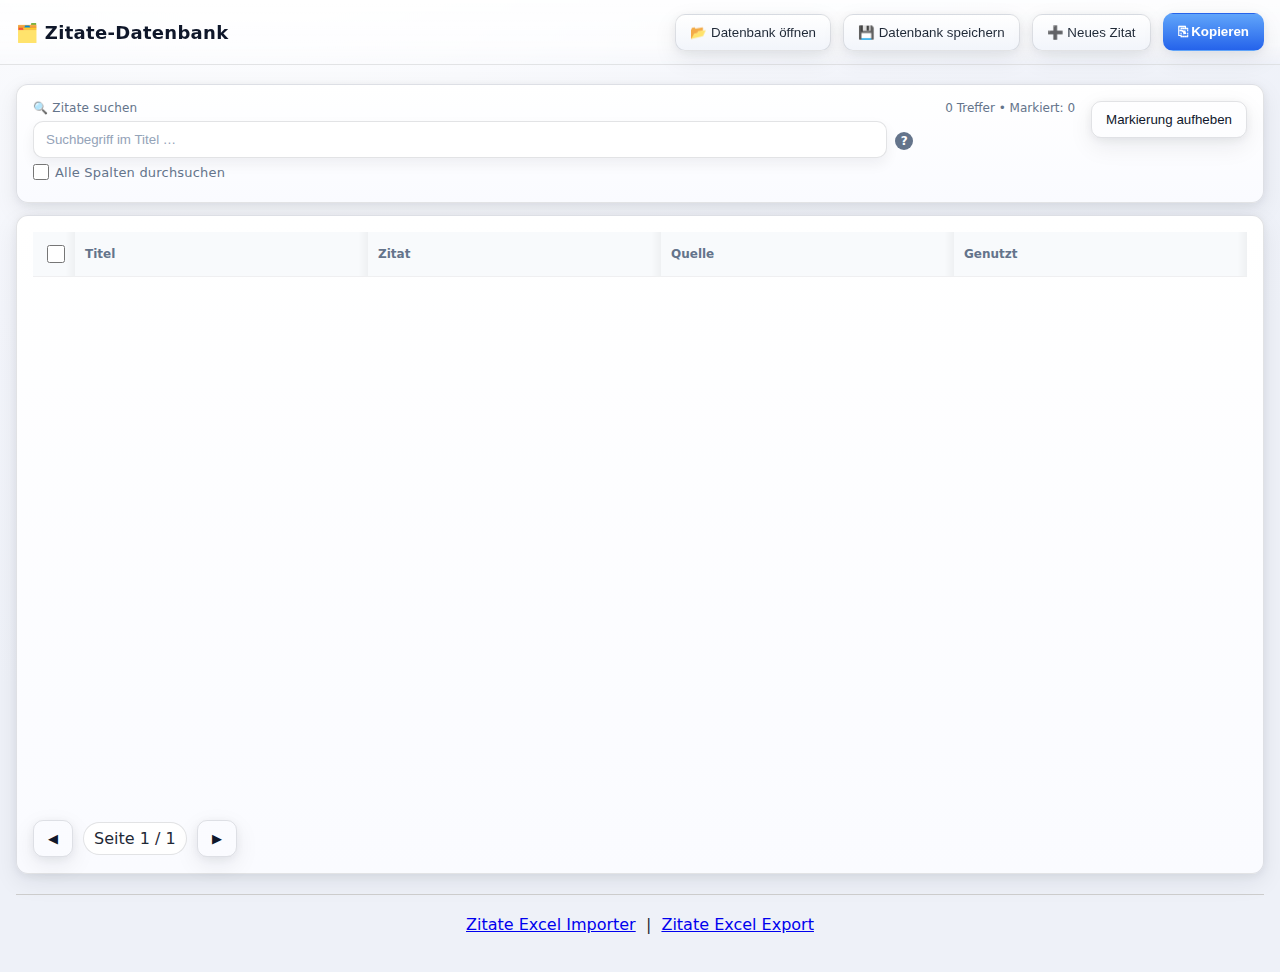
<file: index.html>
<!DOCTYPE html>
<html lang="de">
<head>
  <meta charset="UTF-8" />
  <title>Zitate-Datenbank</title>
  <meta name="viewport" content="width=device-width, initial-scale=1" />
  <!--<script src="https://cdnjs.cloudflare.com/ajax/libs/sql.js/1.13.0/sql-wasm.js"></script>-->
  <link rel="stylesheet" href="technical/styles.css">
  <link rel="icon" href="technical/favicon.ico" type="image/x-icon">
  <link rel="manifest" href="manifest.json">
  <!-- PWA Icons -->
  <link rel="apple-touch-icon" sizes="72x72" href="technical/icons/icon-72.png">
  <link rel="apple-touch-icon" sizes="144x144" href="technical/icons/icon-144.png">
  <link rel="apple-touch-icon" sizes="192x192" href="technical/icons/icon-192.png">
  <link rel="apple-touch-icon" sizes="256x256" href="technical/icons/icon-256.png">
  <link rel="apple-touch-icon" sizes="384x384" href="technical/icons/icon-384.png">
  <link rel="apple-touch-icon" sizes="512x512" href="technical/icons/icon-512.png">
</head>
<body>
  <script>
    if ('serviceWorker' in navigator) {
      window.addEventListener('load', function() {
        navigator.serviceWorker.register('service-worker.js', { updateViaCache: 'none' }).then(function(registration) {
          registration.update();
          // Registrierung erfolgreich
        }, function(err) {
          console.warn('ServiceWorker registration failed:', err);
        });
      });
    }
  </script>
  <div class="topbar">
    <div class="topbar-inner">
      <div class="brand">🗂️ Zitate‑Datenbank</div>
      <button class="btn" id="openBtn">📂&nbsp;Datenbank öffnen</button>
      <button class="btn" id="saveBtn">💾&nbsp;Datenbank speichern</button>
      <button class="btn" id="newQuoteBtn">➕&nbsp;Neues Zitat</button>
      <button class="btn primary" id="exportRtfBtn">⎘&nbsp;Kopieren</button>

    </div>
  </div>
  <input type="file" id="dbFileInput" accept=".sqlite,application/octet-stream" style="display:none;" />

  <div class="app">
    <!-- Suche -->
    <div class="card" style="margin-top:12px;">
      <div class="search-bar">
        <div class="search-input-group">
          <label for="searchInput">🔍 Zitate suchen</label>
          <div class="search-with-help">
            <input type="text" id="searchInput" placeholder="Suchbegriff im Titel …" />
            <div class="tooltip-container">
              <span class="help-icon" id="helpIcon">?</span>
              <div class="tooltip" id="helpTooltip">
    Kombiniere Begriffe für präzisere Ergebnisse:
    <ul>
      <li> AND: Beide Begriffe müssen vorkommen → Apfel AND Banane</li>
      <li>OR: Einer der Begriffe reicht → Apfel OR Banane</li>
      <li>NOT: Begriffe ausschließen → Apfel NOT Banane</li>
      <li>Klammern: Gruppiere Bedingungen → (Apfel OR Banane) AND Obst</li>
      <li>Phrasen: Suche nach exakten Wortgruppen → "bester Apfel"</li>
      <li>Suche nach Wortanfängen → Auto* (sucht nach Automobil, Automat, Automotive, etc.)</li>
      <li>Suche nach speziellen Feldern (nur bei "Alle Spalten"): titel:"Meine Suche" (andere Feldnamen: quelle, zitat, genutzt)</li>
    </ul>
    💡 Groß-/Kleinschreibung ist egal. Mehrere Wörter ohne Operator werden automatisch mit AND verknüpft.
                </div>
              </div>              
        
          </div>
          <div class="search-options">
            <label class="checkbox-label" for="searchAllColumns">
              <input type="checkbox" id="searchAllColumns" />
              Alle Spalten durchsuchen
            </label>
          </div>
        </div>
        <div class="spacer"></div>
        <div class="counter"><span id="totalCount">0</span> Treffer • Markiert: <span id="selectedCount">0</span></div>
        <button class="btn ghost" id="clearPageBtn">Markierung aufheben</button>
      </div>
    </div>

    <!-- Ergebnisse -->
    <div class="card" id="resultsCard" style="margin-top:12px;">
      <div>
        <table id="resultsTable">
          <thead>
              <tr>
              <th style="width:42px;"><input type="checkbox" id="selectAllCheckbox" /></th>
              <th>Titel</th>
              <th>Zitat</th>
              <th>Quelle</th>
              <th>Genutzt</th>
            </tr>
          </thead>
          <tbody></tbody>
        </table>
      </div>
      <div style="display:flex; align-items:center; justify-content:space-between; margin-top:10px;">
        <div class="pagination">
          <button class="btn ghost" id="prevPageBtn">◀</button>
          <span class="pill">Seite <span id="currentPage">1</span> / <span id="totalPages">1</span></span>
          <button class="btn ghost" id="nextPageBtn">▶</button>
        </div>
        <div class="muted" id="pageInfo"></div>
      </div>
    </div>
  <!-- Detail View Modal -->
  <div id="detailModal" class="modal">
    <div class="modal-content">
      <div class="modal-header">
        <h2>Zitat Details</h2>
        <div class="modal-nav">
          <div class="export-check">
            <input type="checkbox" id="detailExportCb">
            <label for="detailExportCb">Für Export markieren</label>
          </div>
          <button id="prevQuoteBtn" class="btn ghost">◀</button>
          <button id="nextQuoteBtn" class="btn ghost">▶</button>
          <span class="close-button">&times;</span>
        </div>
      </div>
      <input type="hidden" id="detailId">
      <div class="grid cols-2">
        <div>
          <label for="detailTitle">Titel</label>
          <div id="detailTitleDisplay" class="detail-display" style="font-weight:700"></div>
          <input type="text" id="detailTitle" class="edit-mode" style="display:none;">
        </div>
        <div>
          <label for="detailSource">Quelle</label>
          <div id="detailSourceDisplay" class="detail-display"></div>
          <input type="text" id="detailSource" class="edit-mode" style="display:none;">
        </div>
      </div>
      <div class="grid cols-1" style="margin-top:8px;">
        <div>
          <label for="detailText">Zitat</label>
          <div id="detailTextDisplay" class="detail-display truncate" style="min-height:80px;"></div>
          <textarea id="detailText" rows="10" class="edit-mode" style="display:none;"></textarea>
        </div>
        <div>
          <label for="detailUsed">Genutzt</label>
          <div id="detailUsedDisplay" class="detail-display truncate muted" style="min-height:80px;"></div>
          <textarea id="detailUsed" rows="10" class="edit-mode" style="display:none;"></textarea>
        </div>
      </div>
      <!-- Attachments Section -->
      <div class="attachments-section" style="margin-top:12px;">
        <label>Anhänge</label>
        <div id="attachmentsList" class="attachments-list"></div>
        <div class="edit-mode" style="display:none; margin-top:8px;">
          <input type="file" id="attachmentFileInput" multiple style="display:none;">
          <button class="btn ghost" id="addAttachmentBtn" type="button">📎&nbsp;Datei anhängen</button>
        </div>
      </div>

      <div style="margin-top:12px; display: flex; justify-content: space-between; align-items: center;">
        <div>
          <button class="btn" id="editDetailBtn">Bearbeiten</button>
          <button class="btn primary edit-mode" id="saveDetailBtn" style="display:none;">Änderungen speichern</button>
          <button class="btn danger" id="deleteDetailBtn">Zitat löschen</button>
        </div>     
      </div>
    </div>
  </div>
  <footer class="app-footer">
    <a href="import.html">Zitate Excel Importer</a>
    &nbsp;|&nbsp;
    <a href="export.html">Zitate Excel Export</a>
  </footer>
  <script src="technical/sql-wasm.js"></script>
  <script src="technical/app.js"></script>
  <script src="technical/db_schema.js"></script>
  <script src="technical/database.js"></script>
  <script src="technical/search_logic.js"></script>
  <script src="technical/clipboard.js"></script>
  <script src="technical/ui.js"></script>
</body>
</html>
</file>
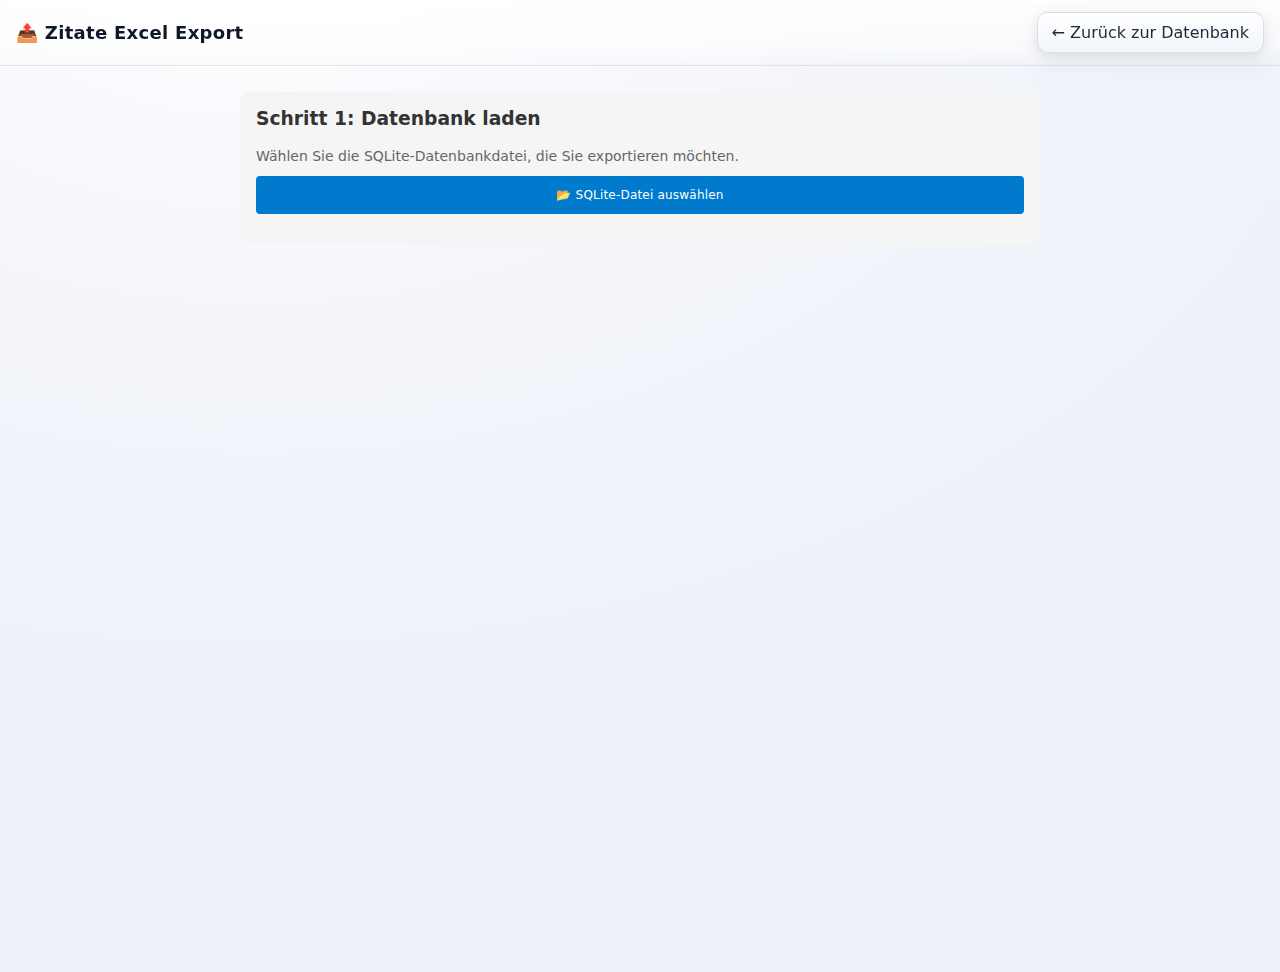
<file: export.html>
<!DOCTYPE html>
<html lang="de">
<head>
  <meta charset="UTF-8" />
  <title>Zitate Excel Export</title>
  <meta name="viewport" content="width=device-width, initial-scale=1" />
  <link rel="stylesheet" href="technical/styles.css">
  <link rel="icon" href="technical/favicon.ico" type="image/x-icon">
  <style>
    .export-container {
      max-width: 800px;
      margin: 0 auto;
      padding: 20px;
    }
    .export-section {
      background: #f5f5f5;
      border-radius: 8px;
      padding: 16px;
      margin-bottom: 16px;
    }
    .export-section h3 {
      margin-top: 0;
      color: #333;
    }
    .file-input-wrapper {
      position: relative;
      display: inline-block;
      cursor: pointer;
      width: 100%;
    }
    .file-input-wrapper input[type="file"] {
      display: none;
    }
    .file-input-label {
      display: block;
      padding: 12px 16px;
      background: #007acc;
      color: white;
      border-radius: 4px;
      text-align: center;
      cursor: pointer;
      font-weight: 500;
    }
    .file-input-label:hover {
      background: #005a9e;
    }
    .file-name {
      margin-top: 8px;
      color: #666;
      font-size: 14px;
    }
    .preview-table {
      width: 100%;
      border-collapse: collapse;
      margin-top: 12px;
      font-size: 14px;
    }
    .preview-table th,
    .preview-table td {
      border: 1px solid #ddd;
      padding: 8px;
      text-align: left;
    }
    .preview-table th {
      background: #f0f0f0;
      font-weight: 600;
    }
    .preview-table tbody tr:nth-child(even) {
      background: #f9f9f9;
    }
    .status-message {
      padding: 12px;
      border-radius: 4px;
      margin-top: 12px;
      font-size: 14px;
    }
    .status-message.success {
      background: #d4edda;
      color: #155724;
      border: 1px solid #c3e6cb;
    }
    .status-message.error {
      background: #f8d7da;
      color: #721c24;
      border: 1px solid #f5c6cb;
    }
    .status-message.info {
      background: #d1ecf1;
      color: #0c5460;
      border: 1px solid #bee5eb;
    }
    .export-options {
      display: flex;
      flex-wrap: wrap;
      gap: 12px;
      margin-top: 12px;
    }
    .export-options label {
      display: flex;
      align-items: center;
      gap: 6px;
      font-size: 14px;
      cursor: pointer;
    }
    .stats-grid {
      display: grid;
      grid-template-columns: repeat(auto-fit, minmax(140px, 1fr));
      gap: 12px;
      margin-top: 12px;
    }
    .stat-card {
      background: #fff;
      border: 1px solid #e0e0e0;
      border-radius: 8px;
      padding: 12px;
      text-align: center;
    }
    .stat-card .stat-value {
      font-size: 24px;
      font-weight: 700;
      color: var(--accent, #2563eb);
    }
    .stat-card .stat-label {
      font-size: 12px;
      color: #666;
      margin-top: 4px;
    }

    /* Responsive adjustments for export page */
    @media (max-width: 768px) {
      .export-container {
        padding: 12px;
      }
      .export-section {
        padding: 12px;
      }
      .preview-table {
        font-size: 12px;
      }
      .preview-table th,
      .preview-table td {
        padding: 6px;
      }
    }
    @media (max-width: 480px) {
      .export-container {
        padding: 8px;
      }
      .export-section {
        padding: 10px;
      }
      .stat-card .stat-value {
        font-size: 18px;
      }
      .stat-card .stat-label {
        font-size: 11px;
      }
      .preview-table {
        font-size: 11px;
      }
      .preview-table th,
      .preview-table td {
        padding: 4px;
      }
    }
  </style>
</head>
<body>
  <div class="topbar">
    <div class="topbar-inner">
      <div class="brand">📤 Zitate Excel Export</div>
      <a href="index.html" class="btn" style="text-decoration: none;">← Zurück zur Datenbank</a>
    </div>
  </div>

  <div class="export-container">
    <!-- Step 1: Load Database -->
    <div class="export-section">
      <h3>Schritt 1: Datenbank laden</h3>
      <p style="color: #666; font-size: 14px; margin: 0 0 12px 0;">
        Wählen Sie die SQLite-Datenbankdatei, die Sie exportieren möchten.
      </p>
      <div class="file-input-wrapper">
        <label class="file-input-label" for="dbFileInput">
          📂 SQLite-Datei auswählen
        </label>
        <input type="file" id="dbFileInput" accept=".sqlite,application/octet-stream" />
      </div>
      <div class="file-name" id="fileNameDisplay"></div>
    </div>

    <!-- Step 2: Database Stats & Preview -->
    <div class="export-section" id="previewSection" style="display: none;">
      <h3>Schritt 2: Datenübersicht</h3>
      <div class="stats-grid" id="statsGrid"></div>
      <div style="overflow-x: auto; margin-top: 16px;">
        <p style="color: #666; font-size: 14px; margin: 0 0 8px 0;">Vorschau (erste 10 Einträge):</p>
        <table class="preview-table" id="previewTable">
          <thead></thead>
          <tbody></tbody>
        </table>
      </div>
      <div id="previewMessage" style="color: #666; font-size: 14px; margin-top: 8px;"></div>
    </div>

    <!-- Step 3: Export Options -->
    <div class="export-section" id="exportSection" style="display: none;">
      <h3>Schritt 3: Export-Optionen</h3>
      <div class="export-options">
        <label>
          <input type="checkbox" id="includeDeleted" />
          Gelöschte Einträge einschließen
        </label>
      </div>
      <div style="margin-top: 16px;">
        <button class="btn primary" id="exportBtn" style="font-size: 16px; padding: 12px 24px;">
          📥 Als Excel exportieren
        </button>
      </div>
    </div>

    <!-- Status Messages -->
    <div id="statusContainer"></div>
  </div>

  <!-- SheetJS Library -->
  <script src="https://cdn.sheetjs.com/xlsx-latest/package/dist/xlsx.full.min.js"></script>
  <!-- SQL.js -->
  <script src="technical/sql-wasm.js"></script>
  <script>
    let db = null;
    let SQL = null;

    const elements = {
      dbFileInput: document.getElementById('dbFileInput'),
      fileNameDisplay: document.getElementById('fileNameDisplay'),
      previewSection: document.getElementById('previewSection'),
      statsGrid: document.getElementById('statsGrid'),
      previewTable: document.getElementById('previewTable'),
      previewMessage: document.getElementById('previewMessage'),
      exportSection: document.getElementById('exportSection'),
      includeDeleted: document.getElementById('includeDeleted'),
      exportBtn: document.getElementById('exportBtn'),
      statusContainer: document.getElementById('statusContainer')
    };

    // Initialize SQL.js
    async function initSQL() {
      if (!SQL) {
        SQL = await initSqlJs({ locateFile: file => `technical/${file}` });
      }
    }

    // Show status message
    function showStatus(message, type = 'info') {
      const div = document.createElement('div');
      div.className = `status-message ${type}`;
      div.textContent = message;
      elements.statusContainer.innerHTML = '';
      elements.statusContainer.appendChild(div);
    }

    // Load database file
    elements.dbFileInput.addEventListener('change', async (e) => {
      const file = e.target.files[0];
      if (!file) return;

      try {
        elements.fileNameDisplay.textContent = `Datei: ${file.name}`;
        showStatus(`Lade Datenbank: ${file.name}...`, 'info');

        await initSQL();
        const buffer = await file.arrayBuffer();
        db = new SQL.Database(new Uint8Array(buffer));

        showDatabaseStats();
        showPreview();
        elements.previewSection.style.display = 'block';
        elements.exportSection.style.display = 'block';
        showStatus('Datenbank geladen. Bereit zum Export.', 'success');
      } catch (error) {
        showStatus(`Fehler beim Laden der Datenbank: ${error.message}`, 'error');
        console.error(error);
      }
    });

    // Show database statistics
    function showDatabaseStats() {
      if (!db) return;

      const totalResult = db.exec("SELECT COUNT(*) FROM quotes");
      const total = totalResult[0]?.values[0][0] || 0;

      const activeResult = db.exec("SELECT COUNT(*) FROM quotes WHERE DeletedDateTime IS NULL");
      const active = activeResult[0]?.values[0][0] || 0;

      const deleted = total - active;

      elements.statsGrid.innerHTML = `
        <div class="stat-card">
          <div class="stat-value">${active}</div>
          <div class="stat-label">Aktive Zitate</div>
        </div>
        <div class="stat-card">
          <div class="stat-value">${deleted}</div>
          <div class="stat-label">Gelöschte Zitate</div>
        </div>
        <div class="stat-card">
          <div class="stat-value">${total}</div>
          <div class="stat-label">Gesamt</div>
        </div>
      `;
    }

    // Show data preview
    function showPreview() {
      if (!db) return;

      const table = elements.previewTable;
      const thead = table.querySelector('thead');
      const tbody = table.querySelector('tbody');
      thead.innerHTML = '';
      tbody.innerHTML = '';

      const columns = ['titel', 'quelle', 'zitat', 'genutzt'];

      // Header
      const headerRow = document.createElement('tr');
      columns.forEach(col => {
        const th = document.createElement('th');
        th.textContent = col.charAt(0).toUpperCase() + col.slice(1);
        headerRow.appendChild(th);
      });
      thead.appendChild(headerRow);

      // Preview rows (max 10)
      const result = db.exec(`SELECT titel, quelle, zitat, genutzt FROM quotes WHERE DeletedDateTime IS NULL LIMIT 10`);
      if (result.length > 0) {
        result[0].values.forEach(row => {
          const tr = document.createElement('tr');
          row.forEach(val => {
            const td = document.createElement('td');
            const text = val || '';
            td.textContent = text.length > 100 ? text.substring(0, 100) + '…' : text;
            td.title = text;
            tr.appendChild(td);
          });
          tbody.appendChild(tr);
        });
      }

      const activeResult = db.exec("SELECT COUNT(*) FROM quotes WHERE DeletedDateTime IS NULL");
      const active = activeResult[0]?.values[0][0] || 0;
      if (active > 10) {
        elements.previewMessage.textContent = `… und ${active - 10} weitere Einträge`;
      } else {
        elements.previewMessage.textContent = `Insgesamt ${active} Einträge`;
      }
    }

    // Export to Excel
    elements.exportBtn.addEventListener('click', () => {
      if (!db) {
        showStatus('Keine Datenbank geladen.', 'error');
        return;
      }

      try {
        const includeDeleted = elements.includeDeleted.checked;
        const whereClause = includeDeleted ? '' : 'WHERE DeletedDateTime IS NULL';

        const result = db.exec(`SELECT titel, quelle, zitat, genutzt FROM quotes ${whereClause}`);
        if (!result.length || result[0].values.length === 0) {
          showStatus('Keine Daten zum Exportieren gefunden.', 'error');
          return;
        }

        const headers = ['Titel', 'Quelle', 'Zitat', 'Genutzt'];
        // Excel has a 32767 character limit per cell - truncate if needed
        const MAX_CELL_LENGTH = 32000;
        const truncatedValues = result[0].values.map(row =>
          row.map(val => {
            const s = val || '';
            return s.length > MAX_CELL_LENGTH ? s.substring(0, MAX_CELL_LENGTH) + '…[gekürzt]' : s;
          })
        );
        const data = [headers, ...truncatedValues];

        const workbook = XLSX.utils.book_new();
        const worksheet = XLSX.utils.aoa_to_sheet(data);

        // Auto-size columns based on content
        const colWidths = headers.map((h, i) => {
          let maxLen = h.length;
          truncatedValues.forEach(row => {
            const cellLen = (row[i] || '').toString().length;
            maxLen = Math.max(maxLen, Math.min(cellLen, 60));
          });
          return { wch: maxLen + 2 };
        });
        worksheet['!cols'] = colWidths;

        XLSX.utils.book_append_sheet(workbook, worksheet, 'Zitate');

        // Generate filename with date
        const dateStr = new Date().toISOString().split('T')[0];
        const filename = `zitate_export_${dateStr}.xlsx`;

        XLSX.writeFile(workbook, filename);

        const rowCount = result[0].values.length;
        showStatus(`${rowCount} Zitate erfolgreich als "${filename}" exportiert.`, 'success');
      } catch (error) {
        showStatus(`Fehler beim Export: ${error.message}`, 'error');
        console.error(error);
      }
    });

    // Initialize
    initSQL().catch(error => {
      showStatus(`Fehler beim Initialisieren: ${error.message}`, 'error');
      console.error(error);
    });
  </script>
</body>
</html>
</file>
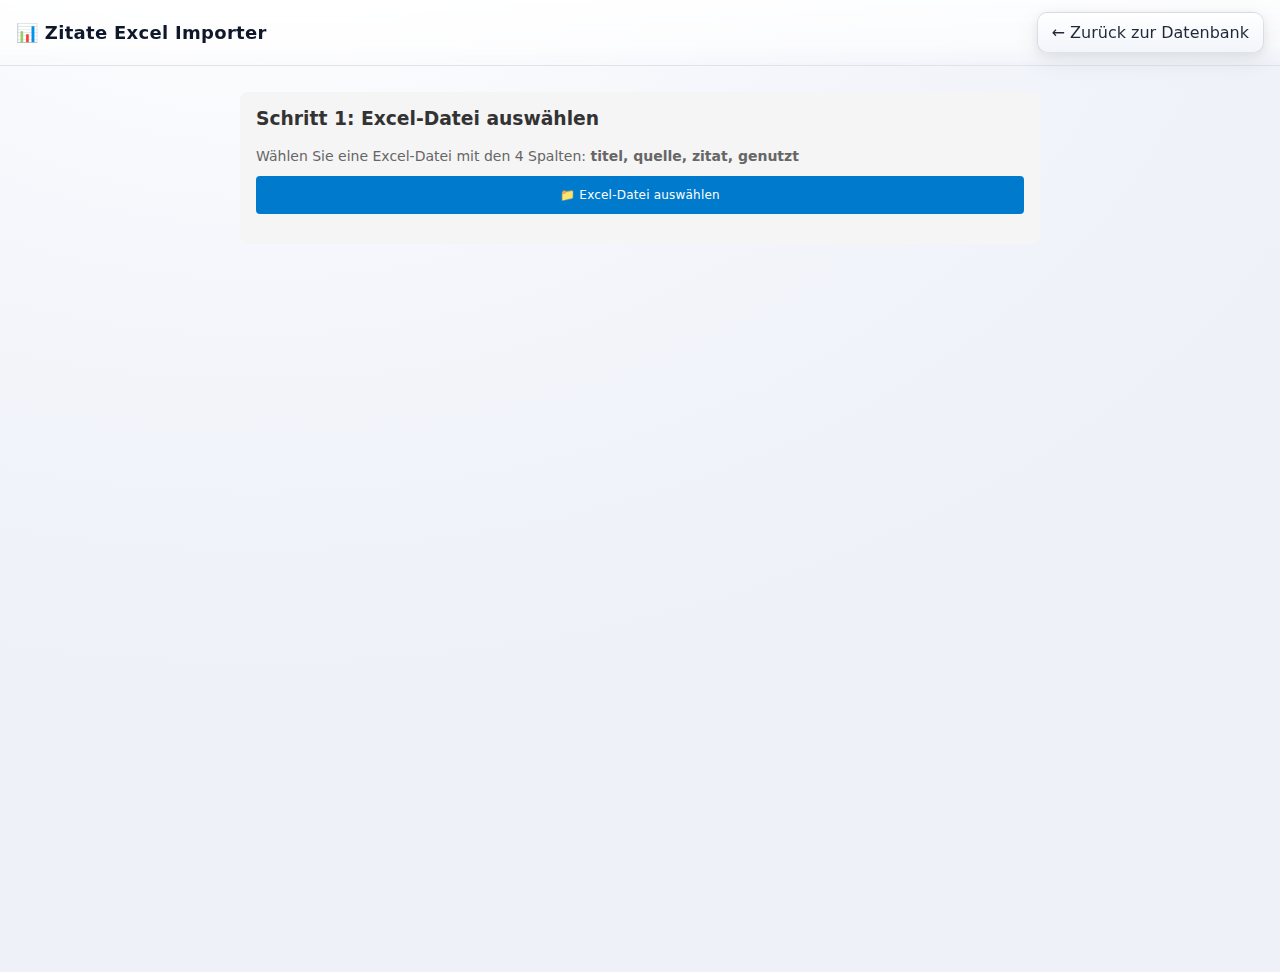
<file: import.html>
<!DOCTYPE html>
<html lang="de">
<head>
  <meta charset="UTF-8" />
  <title>Zitate Excel Importer</title>
  <meta name="viewport" content="width=device-width, initial-scale=1" />
  <link rel="stylesheet" href="technical/styles.css">
  <style>
    .import-container {
      max-width: 800px;
      margin: 0 auto;
      padding: 20px;
    }
    .import-section {
      background: #f5f5f5;
      border-radius: 8px;
      padding: 16px;
      margin-bottom: 16px;
    }
    .import-section h3 {
      margin-top: 0;
      color: #333;
    }
    .file-input-wrapper {
      position: relative;
      display: inline-block;
      cursor: pointer;
      width: 100%;
    }
    .file-input-wrapper input[type="file"] {
      display: none;
    }
    .file-input-label {
      display: block;
      padding: 12px 16px;
      background: #007acc;
      color: white;
      border-radius: 4px;
      text-align: center;
      cursor: pointer;
      font-weight: 500;
    }
    .file-input-label:hover {
      background: #005a9e;
    }
    .file-name {
      margin-top: 8px;
      color: #666;
      font-size: 14px;
    }
    .preview-table {
      width: 100%;
      border-collapse: collapse;
      margin-top: 12px;
      font-size: 14px;
    }
    .preview-table th,
    .preview-table td {
      border: 1px solid #ddd;
      padding: 8px;
      text-align: left;
    }
    .preview-table th {
      background: #f0f0f0;
      font-weight: 600;
    }
    .preview-table tbody tr:nth-child(even) {
      background: #f9f9f9;
    }
    .status-message {
      padding: 12px;
      border-radius: 4px;
      margin-top: 12px;
      font-size: 14px;
    }
    .status-message.success {
      background: #d4edda;
      color: #155724;
      border: 1px solid #c3e6cb;
    }
    .status-message.error {
      background: #f8d7da;
      color: #721c24;
      border: 1px solid #f5c6cb;
    }
    .status-message.info {
      background: #d1ecf1;
      color: #0c5460;
      border: 1px solid #bee5eb;
    }
    .button-group {
      display: flex;
      gap: 8px;
      margin-top: 12px;
    }
    .btn-secondary {
      padding: 10px 16px;
      background: #6c757d;
      color: white;
      border: none;
      border-radius: 4px;
      cursor: pointer;
      font-weight: 500;
    }
    .btn-secondary:hover {
      background: #5a6268;
    }
    .btn-secondary:disabled {
      background: #ccc;
      cursor: not-allowed;
    }
    .progress-bar {
      width: 100%;
      height: 24px;
      background: #e0e0e0;
      border-radius: 4px;
      overflow: hidden;
      margin-top: 12px;
    }
    .progress-bar-fill {
      height: 100%;
      background: #28a745;
      transition: width 0.3s ease;
      display: flex;
      align-items: center;
      justify-content: center;
      color: white;
      font-size: 12px;
      font-weight: 600;
    }
  </style>
</head>
<body>
  <div class="topbar">
    <div class="topbar-inner">
      <div class="brand">📊 Zitate Excel Importer</div>
      <a href="index.html" class="btn" style="text-decoration: none;">← Zurück zur Datenbank</a>
    </div>
  </div>

  <div class="import-container">
    <!-- Schritt 1: Excel auswählen -->
    <div class="import-section">
      <h3>Schritt 1: Excel-Datei auswählen</h3>
      <p style="color: #666; font-size: 14px; margin: 0 0 12px 0;">
        Wählen Sie eine Excel-Datei mit den 4 Spalten: <strong>titel, quelle, zitat, genutzt</strong>
      </p>
      <div class="file-input-wrapper">
        <label class="file-input-label" for="excelFileInput">
          📁 Excel-Datei auswählen
        </label>
        <input type="file" id="excelFileInput" accept=".xlsx,.xls,.csv" />
      </div>
      <div class="file-name" id="fileNameDisplay"></div>
    </div>

    <!-- Schritt 2: Vorschau -->
    <div class="import-section" id="previewSection" style="display: none;">
      <h3>Schritt 2: Datenvorschau</h3>
      <p style="color: #666; font-size: 14px; margin: 0 0 12px 0;">
        Überprüfen Sie die importierten Daten (max. 10 Zeilen angezeigt):
      </p>
      <div style="overflow-x: auto;">
        <table class="preview-table" id="previewTable">
          <thead></thead>
          <tbody></tbody>
        </table>
      </div>
      <div id="previewMessage" style="color: #666; font-size: 14px; margin-top: 12px;"></div>
    </div>

    <!-- Schritt 3: Fortschritt -->
    <div class="import-section" id="progressSection" style="display: none;">
      <h3>Schritt 3: Datenbank wird erstellt</h3>
      <div class="progress-bar">
        <div class="progress-bar-fill" id="progressFill" style="width: 0%">0%</div>
      </div>
      <div id="progressMessage" style="margin-top: 12px; color: #666; font-size: 14px;"></div>
    </div>

    <!-- Schritt 4: Ergebnis -->
    <div class="import-section" id="resultSection" style="display: none;">
      <h3>Schritt 4: Import abgeschlossen</h3>
      <div id="resultMessage"></div>
      <div class="button-group">
        <button class="btn primary" id="downloadBtn" style="border: none; cursor: pointer;">
          💾 Datenbank herunterladen
        </button>
        <button class="btn btn-secondary" id="resetBtn">
          🔄 Neuer Import
        </button>
      </div>
    </div>

    <!-- Status Messages -->
    <div id="statusContainer"></div>
  </div>

  <!-- SheetJS Library -->
  <script src="https://cdn.sheetjs.com/xlsx-latest/package/dist/xlsx.full.min.js"></script>
  <!-- SQL.js -->
  <script src="technical/sql-wasm.js"></script>
  <script>
    let excelData = [];
    let db = null;
    let SQL = null;

    const elements = {
      fileInput: document.getElementById('excelFileInput'),
      fileNameDisplay: document.getElementById('fileNameDisplay'),
      previewSection: document.getElementById('previewSection'),
      previewTable: document.getElementById('previewTable'),
      previewMessage: document.getElementById('previewMessage'),
      progressSection: document.getElementById('progressSection'),
      progressFill: document.getElementById('progressFill'),
      progressMessage: document.getElementById('progressMessage'),
      resultSection: document.getElementById('resultSection'),
      resultMessage: document.getElementById('resultMessage'),
      statusContainer: document.getElementById('statusContainer'),
      downloadBtn: document.getElementById('downloadBtn'),
      resetBtn: document.getElementById('resetBtn')
    };

    // Initialize SQL.js
    async function initSQL() {
      if (!SQL) {
        SQL = await initSqlJs({ locateFile: file => `technical/${file}` });
      }
    }

    // Show status message
    function showStatus(message, type = 'info') {
      const div = document.createElement('div');
      div.className = `status-message ${type}`;
      div.textContent = message;
      elements.statusContainer.innerHTML = '';
      elements.statusContainer.appendChild(div);
    }

    // Update progress
    function updateProgress(current, total) {
      const percent = Math.round((current / total) * 100);
      elements.progressFill.style.width = percent + '%';
      elements.progressFill.textContent = percent + '%';
      elements.progressMessage.textContent = `${current} / ${total} Datensätze importiert...`;
    }

    // Parse Excel file
    elements.fileInput.addEventListener('change', async (e) => {
      const file = e.target.files[0];
      if (!file) return;

      try {
        elements.fileNameDisplay.textContent = `Datei: ${file.name}`;
        showStatus(`Lese Datei: ${file.name}...`, 'info');

        const arrayBuffer = await file.arrayBuffer();
        const workbook = XLSX.read(arrayBuffer);
        const worksheet = workbook.Sheets[workbook.SheetNames[0]];
        
        // Parse with headers
        const rawData = XLSX.utils.sheet_to_json(worksheet);
        
        // Normalize column names to lowercase
        excelData = rawData.map(row => {
          const normalized = {};
          for (const key in row) {
            normalized[key.toLowerCase().trim()] = row[key];
          }
          return normalized;
        });

        if (excelData.length === 0) {
          showStatus('Excel-Datei ist leer.', 'error');
          return;
        }

        // Show preview
        showPreview();
        elements.previewSection.style.display = 'block';
        showStatus(`${excelData.length} Datensätze gefunden. Bereit zum Import.`, 'success');
      } catch (error) {
        showStatus(`Fehler beim Lesen der Datei: ${error.message}`, 'error');
        console.error(error);
      }
    });

    // Show data preview
    function showPreview() {
      const table = elements.previewTable;
      const thead = table.querySelector('thead');
      const tbody = table.querySelector('tbody');
      
      thead.innerHTML = '';
      tbody.innerHTML = '';

      if (excelData.length === 0) return;

      // Get column names from first row
      const columns = Object.keys(excelData[0]);

      // Create header
      const headerRow = document.createElement('tr');
      columns.forEach(col => {
        const th = document.createElement('th');
        th.textContent = col;
        headerRow.appendChild(th);
      });
      thead.appendChild(headerRow);

      // Create preview rows (max 10)
      const previewRows = excelData.slice(0, 10);
      previewRows.forEach(row => {
        const tr = document.createElement('tr');
        columns.forEach(col => {
          const td = document.createElement('td');
          td.textContent = (row[col] !== undefined ? row[col] : '');
          tr.appendChild(td);
        });
        tbody.appendChild(tr);
      });

      // Show message
      if (excelData.length > 10) {
        elements.previewMessage.textContent = `... und ${excelData.length - 10} weitere Datensätze`;
      } else {
        elements.previewMessage.textContent = `Insgesamt ${excelData.length} Datensätze`;
      }

      // Show import button
      if (!document.getElementById('importBtn')) {
        const importBtn = document.createElement('button');
        importBtn.id = 'importBtn';
        importBtn.className = 'btn primary';
        importBtn.style.marginTop = '16px';
        importBtn.textContent = '▶ Daten importieren';
        importBtn.addEventListener('click', startImport);
        elements.previewSection.appendChild(importBtn);
      }
    }

    // Start import process
    async function startImport() {
      try {
        await initSQL();

        // Show progress
        elements.progressSection.style.display = 'block';
        document.getElementById('importBtn').style.display = 'none';

        // Create new database
        db = new SQL.Database();

        // Create FTS5 virtual table
        db.run(`CREATE VIRTUAL TABLE IF NOT EXISTS quotes USING fts5(
          titel,
          quelle,
          zitat,
          genutzt,
          DeletedDateTime UNINDEXED,
          tokenize = 'snowball italian german english'
        )`);

        // Insert data
        const totalRows = excelData.length;
        excelData.forEach((row, index) => {
          const titel = row.titel || row.title || '';
          const quelle = row.quelle || row.source || '';
          const zitat = row.zitat || row.quote || '';
          const genutzt = row.genutzt || row.used || '';

          db.run(
            `INSERT INTO quotes (titel, quelle, zitat, genutzt, DeletedDateTime)
             VALUES (?, ?, ?, ?, NULL)`,
            [titel, quelle, zitat, genutzt]
          );

          updateProgress(index + 1, totalRows);
        });

        // Apply BM25 ranking settings
        db.run(`INSERT INTO quotes(quotes, rank) VALUES('rank', 'bm25(10.0, 5.0, 8.0, 2.0)')`);
        db.run(`INSERT INTO quotes(quotes) VALUES('rebuild')`);
        db.run(`INSERT INTO quotes(quotes) VALUES('optimize')`);

        elements.progressMessage.textContent = 'Datenbank wird optimiert...';
        
        // Show result
        await showResult();
      } catch (error) {
        showStatus(`Fehler beim Import: ${error.message}`, 'error');
        console.error(error);
        elements.progressSection.style.display = 'none';
      }
    }

    // Show result
    async function showResult() {
      elements.progressSection.style.display = 'none';
      elements.resultSection.style.display = 'block';

      const stats = db.exec(`SELECT COUNT(*) as count FROM quotes WHERE DeletedDateTime IS NULL`);
      const recordCount = stats[0]?.values[0][0] || 0;

      elements.resultMessage.innerHTML = `
        <div class="status-message success">
          ✅ Import erfolgreich abgeschlossen!<br><br>
          <strong>${recordCount}</strong> Datensätze importiert<br>
          <strong>FTS5-Tabelle</strong> erstellt<br>
          <strong>BM25-Ranking</strong> konfiguriert<br>
          <strong>Datenbank optimiert</strong>
        </div>
      `;

      showStatus('Import abgeschlossen. Datenbank ist bereit zum Download.', 'success');
    }

    // Download database
    elements.downloadBtn.addEventListener('click', () => {
      if (!db) {
        showStatus('Keine Datenbank vorhanden.', 'error');
        return;
      }

      const buffer = db.export();
      const blob = new Blob([buffer], { type: 'application/octet-stream' });
      const url = URL.createObjectURL(blob);
      const a = document.createElement('a');
      a.href = url;
      a.download = `zitate_${new Date().toISOString().split('T')[0]}.sqlite`;
      document.body.appendChild(a);
      a.click();
      document.body.removeChild(a);
      URL.revokeObjectURL(url);

      showStatus('Datenbank heruntergeladen.', 'success');
    });

    // Reset form
    elements.resetBtn.addEventListener('click', () => {
      location.reload();
    });

    // Initialize
    initSQL().catch(error => {
      showStatus(`Fehler beim Initialisieren: ${error.message}`, 'error');
      console.error(error);
    });
  </script>
</body>
</html>
</file>
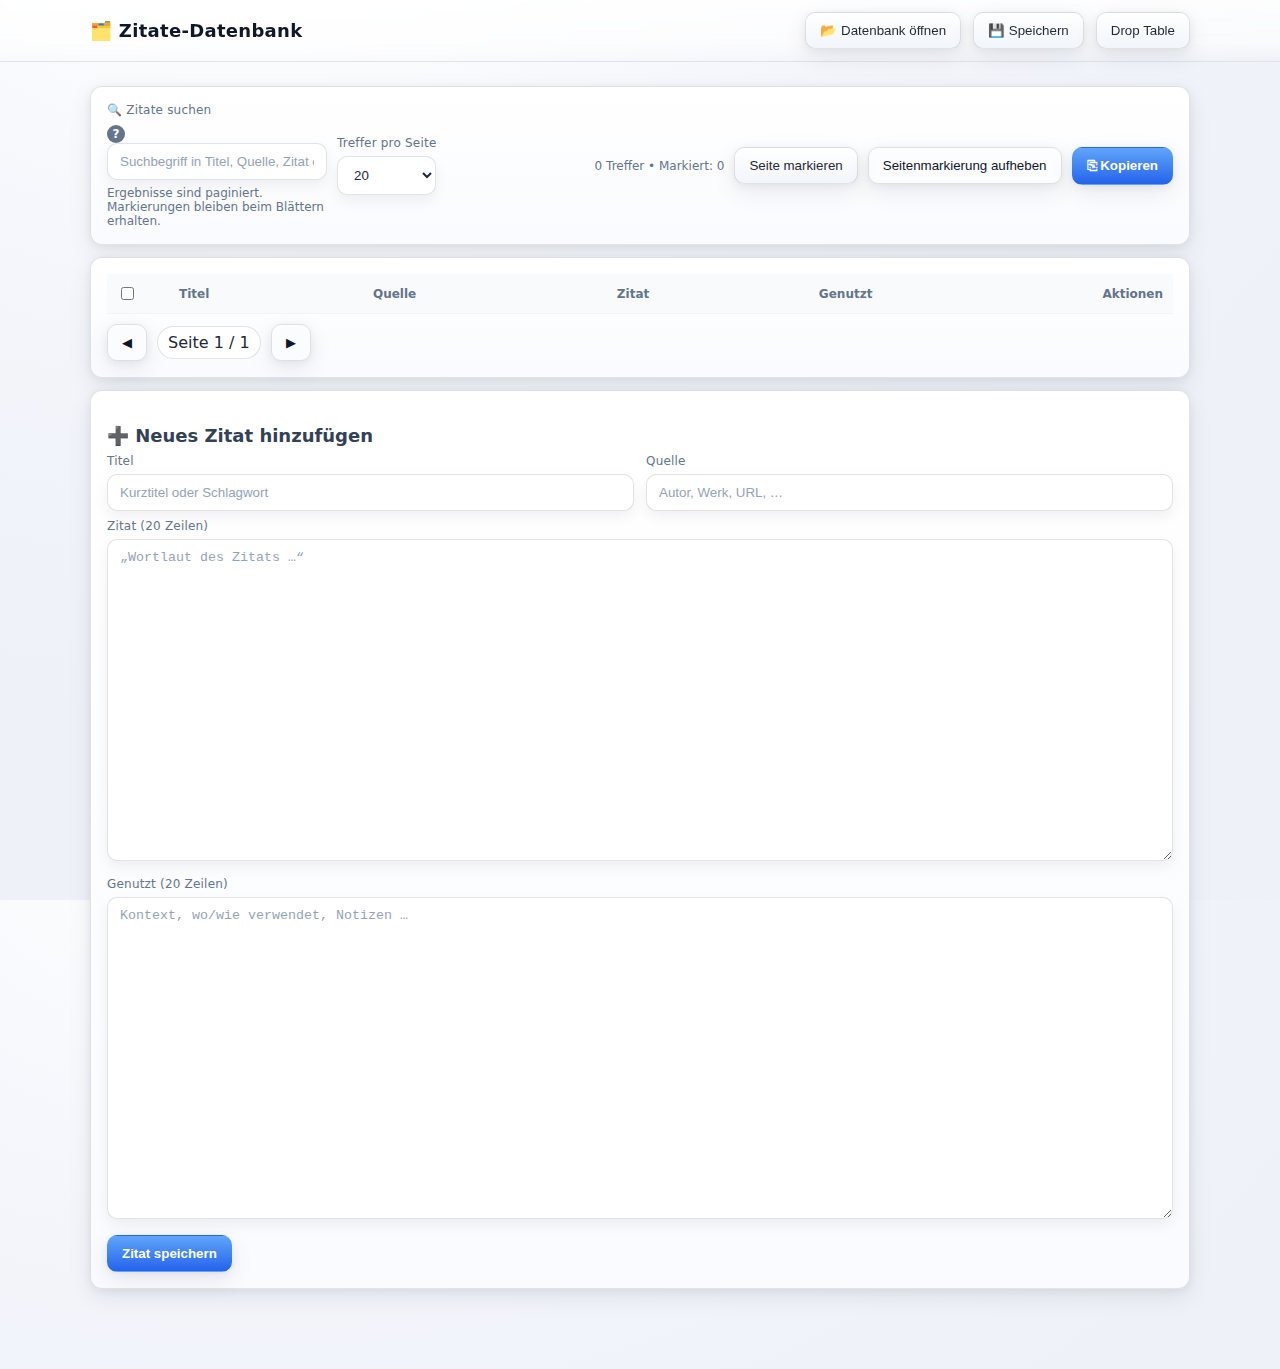
<file: quotes.html>
<!DOCTYPE html>
<html lang="de">
<head>
  <meta charset="UTF-8" />
  <title>Zitate-Datenbank</title>
  <meta name="viewport" content="width=device-width, initial-scale=1" />
  <!--<script src="https://cdnjs.cloudflare.com/ajax/libs/sql.js/1.13.0/sql-wasm.js"></script>-->
  <script src=".\sql-wasm.js"></script>
  <style>
    :root{
      /* Light palette */
      --bg: #f6f7fb;
      --card: #ffffff;
      --muted: #64748b;         /* slate-500 */
      --text: #1f2937;          /* gray-800 */
      --accent: #2563eb;        /* blue-600 */
      --accent-2:#7c3aed;       /* violet-600 */
      --danger:#e11d48;         /* rose-600 */
      --ok:#16a34a;             /* green-600 */
      --border: rgba(17, 24, 39, 0.12); /* subtle dark border */
      --shadow: 0 8px 24px rgba(17, 24, 39, 0.08), 0 2px 8px rgba(17, 24, 39, 0.06);
      --radius: 12px;
    }

    html, body {
      height: 100%;
      /* soft light vignette */
      background: radial-gradient(1200px 800px at 20% -10%, #ffffff 0%, #f3f5fb 55%, #eef1f8 100%);
    }
    body {
      font-family: system-ui, -apple-system, Segoe UI, Roboto, Ubuntu, Cantarell, 'Helvetica Neue', Arial, sans-serif;
      margin: 0;
      color: var(--text);
    }


    .app {
      max-width: 1100px; margin: 24px auto; padding: 0 16px 80px;
    }

    /* Topbar */
    .topbar {
      position: sticky; top: 0; z-index: 10;
      backdrop-filter: blur(6px);
      background: linear-gradient(180deg, rgba(255,255,255,0.85), rgba(255,255,255,0.65) 70%, rgba(255,255,255,0));
      border-bottom: 1px solid var(--border);
    }
    .topbar-inner { display:flex; align-items:center; gap:12px; padding:12px 16px; max-width:1100px; margin:0 auto; }
    .brand { font-weight: 700; letter-spacing: .3px; font-size: 18px; margin-right: auto; color: #0f172a; }

    /* Buttons & inputs */
    .btn{
      display:inline-flex; align-items:center; gap:.5rem;
      background: linear-gradient(180deg, #ffffff, #f2f5fb);
      color: var(--text);
      border:1px solid var(--border); border-radius: 10px;
      padding:10px 14px; cursor:pointer; box-shadow: var(--shadow);
      transition:.15s transform ease, .15s filter ease, .15s background ease;
    }
    .btn:hover{ transform: translateY(-1px); filter: brightness(1.02); }
    .btn:active{ transform: translateY(0); filter: brightness(.99); }
    .btn.primary{
      background: linear-gradient(180deg, #60a5fa, var(--accent));
      color:#ffffff; font-weight: 700; border-color: transparent;
    }
    .btn.danger{
      background: linear-gradient(180deg, #fb7185, var(--danger));
      color:#ffffff; font-weight: 700; border-color: transparent;
    }
    .btn.ghost{
      background: transparent; border-color: var(--border); color: #0f172a;
    }

    .toolbar { display:flex; flex-wrap: wrap; gap: 10px; align-items:center; }
    .toolbar .spacer { flex: 1; }

    .card {
      background: linear-gradient(180deg, var(--card), #fafbff);
      border:1px solid var(--border);
      border-radius: var(--radius);
      box-shadow: var(--shadow);
      padding: 16px;
    }

    .section-title { margin: 18px 0 8px; font-size: 18px; font-weight: 700; color: #334155; }

    .grid { display:grid; gap:12px; }
    .grid.cols-2 { grid-template-columns: 1fr 1fr; }
    .grid.cols-1 { grid-template-columns: 1fr; }
    @media (max-width: 800px){ .grid.cols-2 { grid-template-columns: 1fr; } }

    label { font-size: 12px; color: var(--muted); display:block; margin-bottom:6px; letter-spacing:.2px; }

    input[type="text"], textarea, select {
      width: 100%; box-sizing: border-box; color: var(--text);
      background: #ffffff; border:1px solid var(--border); border-radius: 10px;
      padding: 10px 12px; outline: none; transition: .15s border ease, .15s box-shadow ease;
      box-shadow: inset 0 0 0 1px transparent, 0 6px 14px rgba(17,24,39,0.06);
    }
    input::placeholder, textarea::placeholder { color: #94a3b8; }
    input:focus, textarea:focus, select:focus {
      border-color: #93c5fd; /* light-blue-300 */
      box-shadow: 0 0 0 4px rgba(37, 99, 235, .18);
    }
    textarea { resize: vertical; }

    /* Table */
    table { width: 100%; border-collapse: collapse; }
    thead th {
      text-align:left; font-size: 12px; color: var(--muted); font-weight: 700;
      border-bottom: 1px solid var(--border); padding: 10px; position: sticky; top: 0;
      background: #f8fafc; /* light header */
      backdrop-filter: blur(2px);
    }
    tbody td { border-bottom: 1px solid var(--border); padding: 10px; vertical-align: top; }
    tbody tr:hover { background: rgba(15, 23, 42, 0.035); } /* subtle slate tint */
    .col-actions { width: 1%; white-space: nowrap; }
    .truncate { display:-webkit-box; -webkit-line-clamp: 4; -webkit-box-orient: vertical; overflow: hidden; }

    .muted { color: var(--muted); font-size: 12px; }

    .pagination { display:flex; align-items:center; gap:10px; }
    .pill { padding:6px 10px; border:1px solid var(--border); border-radius: 999px; background:#fff; }

    .counter { font-size: 12px; color: var(--muted); }

    .hint { font-size: 12px; color: var(--muted); margin-top: 6px; }

        /* --- HINZUGEFÜGTE STYLES FÜR DEN HILFE-TOOLTIP --- */
    .label-with-help {
      display: flex;
      align-items: center;
      gap: 8px; /* Abstand zwischen Label und ?-Icon */
      margin-bottom: 6px;
    }
    .label-with-help label {
      margin-bottom: 0; /* Margin vom Label entfernen, da jetzt im Flex-Container */
    }

    .tooltip-container {
      position: relative; /* Wichtig für die Positionierung des Tooltips */
      display: inline-block;
    }

    .help-icon {
      display: inline-flex;
      align-items: center;
      justify-content: center;
      width: 18px;
      height: 18px;
      background-color: var(--muted);
      color: white;
      border-radius: 50%;
      font-weight: bold;
      font-size: 12px;
      cursor: pointer;
      user-select: none; /* Text im Icon nicht markierbar machen */
      transition: background-color 0.2s;
    }
    .help-icon:hover {
      background-color: var(--accent);
    }

    .tooltip {
      visibility: hidden; /* Standardmäßig unsichtbar */
      opacity: 0;
      position: absolute;
      top: 20%; /* Position über dem Icon */
      left: 50%;
      transform: translateX(-50%); /* Horizontal zentrieren */
      width: 380px;
      background-color: var(--card);
      color: var(--text);
      border: 1px solid var(--border);
      border-radius: var(--radius);
      box-shadow: var(--shadow);
      padding: 12px 16px;
      z-index: 100; /* Stellt sicher, dass der Tooltip über allem liegt */
      font-size: 13px;
      line-height: 1.6;
      white-space: pre-wrap; /* Wichtig, damit Zeilenumbrüche erhalten bleiben */
      transition: opacity 0.2s ease, visibility 0.2s ease;
    }

    /* Pfeil für den Tooltip */
    .tooltip::after {
      content: '';
      position: absolute;
      top: 100%;
      left: 50%;
      margin-left: -6px;
      border-width: 6px;
      border-style: solid;
      border-color: var(--card) transparent transparent transparent;
    }
    
    .tooltip.visible {
      visibility: visible;
      opacity: 1;
    }
    /* --- ENDE DER HINZUGEFÜGTEN STYLES --- */
  </style>
</head>
<body>
  <div class="topbar">
    <div class="topbar-inner">
      <div class="brand">🗂️ Zitate‑Datenbank</div>
      <button class="btn" id="openBtn">📂&nbsp;Datenbank öffnen</button>
      <button class="btn" id="saveBtn">💾&nbsp;Speichern</button>
      <button id="dropTableBtn" class="btn">Drop Table</button>
    </div>
  </div>

  <div class="app">
    <!-- Suche -->
    <div class="card" style="margin-top:12px;">
      <div class="toolbar">
        <div style="flex:1; min-width:220px;">
          <label for="searchInput">🔍 Zitate suchen</label>
            <div class="tooltip-container">
              <span class="help-icon" id="helpIcon">?</span>
              <div class="tooltip" id="helpTooltip">
    Kombiniere Begriffe für präzisere Ergebnisse:
    <ul>
      <li> AND: Beide Begriffe müssen vorkommen → Apple AND Banana</li>
      <li>OR: Einer der Begriffe reicht → Apple OR Banana</li>
      <li>NOT: Begriffe ausschließen → Apple NOT Banana</li>
      <li>Klammern: Gruppiere Bedingungen → (Apple OR Banana) AND Bestseller</li>
      <li>Phrasen: Suche nach exakten Wortgruppen → "best apple"</li>
    </ul>
    💡 Groß-/Kleinschreibung ist egal. Mehrere Wörter ohne Operator werden automatisch mit AND verknüpft.
                </div>
              </div>              
          <input type="text" id="searchInput" placeholder="Suchbegriff in Titel, Quelle, Zitat oder Genutzt …" />
          <div class="hint">Ergebnisse sind paginiert. Markierungen bleiben beim Blättern erhalten.</div>
        </div>
        <div>
          <label for="pageSize">Treffer pro Seite</label>
          <select id="pageSize">
            <option value="10">10</option>
            <option value="20" selected>20</option>
            <option value="50">50</option>
            <option value="100">100</option>
          </select>
        </div>
        <div class="spacer"></div>
        <div class="counter"><span id="totalCount">0</span> Treffer • Markiert: <span id="selectedCount">0</span></div>
        <button class="btn" id="selectPageBtn">Seite markieren</button>
        <button class="btn ghost" id="clearPageBtn">Seitenmarkierung aufheben</button>
        <button class="btn primary" id="exportRtfBtn">⎘&nbsp;Kopieren</button>
        <!--<button class="btn danger" id="deleteSelectedBtn">🗑️&nbsp;Markierte löschen</button>-->
      </div>
    </div>

    <!-- Ergebnisse -->
    <div class="card" style="margin-top:12px;">
      <div style="overflow:auto; max-height: 55vh;">
        <table id="resultsTable">
          <thead>
            <tr>
              <th style="width:42px;"><input type="checkbox" id="selectAllCheckbox" /></th>
              <th>Titel</th>
              <th>Quelle</th>
              <th>Zitat</th>
              <th>Genutzt</th>
              <th class="col-actions">Aktionen</th>
            </tr>
          </thead>
          <tbody></tbody>
        </table>
      </div>
      <div style="display:flex; align-items:center; justify-content:space-between; margin-top:10px;">
        <div class="pagination">
          <button class="btn ghost" id="prevPageBtn">◀</button>
          <span class="pill">Seite <span id="currentPage">1</span> / <span id="totalPages">1</span></span>
          <button class="btn ghost" id="nextPageBtn">▶</button>
        </div>
        <div class="muted" id="pageInfo"></div>
      </div>
    </div>

    <!-- Neues Zitat -->
    <div class="card" style="margin-top:12px;">
      <div class="section-title">➕ Neues Zitat hinzufügen</div>
      <div class="grid cols-2">
        <div>
          <label for="quoteTitle">Titel</label>
          <input type="text" id="quoteTitle" placeholder="Kurztitel oder Schlagwort" />
        </div>
        <div>
          <label for="quoteSource">Quelle</label>
          <input type="text" id="quoteSource" placeholder="Autor, Werk, URL, …" />
        </div>
      </div>
      <div class="grid cols-1" style="margin-top:8px;">
        <div>
          <label for="quoteText">Zitat (20 Zeilen)</label>
          <textarea id="quoteText" rows="20" placeholder="„Wortlaut des Zitats …“"></textarea>
        </div>
        <div>
          <label for="quoteUsed">Genutzt (20 Zeilen)</label>
          <textarea id="quoteUsed" rows="20" placeholder="Kontext, wo/wie verwendet, Notizen …"></textarea>
        </div>
      </div>
      <div style="margin-top:12px;">
        <button class="btn primary" id="addQuoteBtn">Zitat speichern</button>
      </div>
    </div>
  </div>

<script>
    let db;
    let fileHandle;
    let currentPage = 1;
    let pageSize = 20;
    let totalResults = 0;
    let selectedIds = new Set();
    let lastSearchTerm = "";

    // Small helpers
    const $ = sel => document.querySelector(sel);

    function debounce(fn, delay = 250) {
      let t; return (...args) => { clearTimeout(t); t = setTimeout(() => fn(...args), delay); };
    }

    function escapeHTML(str) {
      return String(str ?? "").replace(/[&<>"']/g, m => ({'&':'&amp;','<':'&lt;','>':'&gt;','"':'&quot;',"'":'&#39;'}[m]));
    }

    // ---- RTF helpers ----
    // Convert JS string to RTF-safe string with unicode support
    function rtfEscapeUnicode(str) {
      const specials = /[\\{}]/g;
      const escapeSpecials = s => s.replace(specials, m => '\\' + m);

      // iterate code points safely
      let out = '';
      for (const ch of Array.from(str ?? '')) {
        const cp = ch.codePointAt(0);
        // ASCII range and not special: output as-is
        if (cp <= 0x7f && !/^[\\{}]$/.test(ch)) { out += ch; continue; }
        // newline -> RTF line break
        if (ch === '\n') { out += '\\line '; continue; }
        // tab
        if (ch === '\t') { out += '\\tab '; continue; }
        // For non-BMP, encode surrogate pair as two \u values
        if (cp > 0xFFFF) {
          const u = cp - 0x10000;
          const high = 0xD800 + (u >> 10);
          const low  = 0xDC00 + (u & 0x3FF);
          const sHigh = (high <= 32767 ? high : high - 65536);
          const sLow  = (low  <= 32767 ? low  : low  - 65536);
          out += `\\u${sHigh}?\\u${sLow}?`;
        } else {
          // escape specials as well
          const esc = escapeSpecials(ch);
          if (esc !== ch) { out += esc; continue; }
          const signed = (cp <= 32767 ? cp : cp - 65536);
          out += `\\u${signed}?`;
        }
      }
      return out;
    }

    function buildRtf(quotes) {
      // Simple, readable RTF: Title bold, Source italic (muted), then Quote text and Used notes as paragraphs.
      const header = '{\\rtf1\\ansi\\deff0\\fs22\\f0 ';
      const body = quotes.map(q => {
        const title = rtfEscapeUnicode(q.titel || '');
        const quelle = rtfEscapeUnicode(q.quelle || '');
        const zitat = rtfEscapeUnicode(q.zitat || '');
        const genutzt = rtfEscapeUnicode(q.genutzt || '');
        const parts = [];
        if (title) parts.push(`\\b ${title}\\b0\\par`);
        if (quelle) parts.push(`\\i ${quelle}\\i0\\par`);
        if (zitat) parts.push(`${zitat}\\par`);
        if (genutzt) parts.push(`\\cf2 ${genutzt}\\cf0\\par`);
        // separator:
        parts.push('\\par');
        return parts.join('\n');
      }).join('\n');
      const footer = '}';
      return header + body + footer;
    }

    async function copyRtfToClipboard(rtfString, plainTextFallback) {
      if (navigator.clipboard && window.ClipboardItem) {
        try {
          const blob = new Blob([rtfString], { type: 'text/rtf' });
          const item = new ClipboardItem({ 'text/rtf': blob, 'text/plain': new Blob([plainTextFallback], { type: 'text/plain' }) });
          await navigator.clipboard.write([item]);
          alert('Markierte Zitate wurden als RTF in die Zwischenablage kopiert.');
          return;
        } catch (err) {
          console.error('RTF failed:', err);
        }
      }
      // Fallback to plain text
      try {
        await navigator.clipboard.writeText(plainTextFallback);
        alert('RTF wird nicht unterstützt. Plain-Text wurde in die Zwischenablage kopiert.');
      } catch (err) {
        alert('Kopieren in die Zwischenablage nicht möglich (Berechtigungen?).\nFehler: ' + err);
        console.error('Clipboard write failed:', err);
      }
    }

    // ---- DB init ----
    async function loadDatabase() {
      try {
        const [handle] = await window.showOpenFilePicker({
          types: [{ description: 'SQLite DB', accept: { 'application/octet-stream': ['.sqlite'] } }]
        });
        fileHandle = handle;
        const file = await fileHandle.getFile();
        const buffer = await file.arrayBuffer();
        const SQL = await initSqlJs({ locateFile: file => `https://cdnjs.cloudflare.com/ajax/libs/sql.js/1.13.0/${file}` });
        db = new SQL.Database(new Uint8Array(buffer));

        // Create table if not exists with the new schema
        db.run(`CREATE TABLE IF NOT EXISTS quotes (
          id INTEGER PRIMARY KEY AUTOINCREMENT,
          titel   TEXT,
          quelle  TEXT,
          zitat   TEXT,
          genutzt TEXT,
          DeletedDateTime TEXT
        )`);

        // Load last pageSize from localStorage
        const savedSize = localStorage.getItem('quotes_pageSize');
        if (savedSize) { pageSize = parseInt(savedSize, 10) || 20; $('#pageSize').value = String(pageSize); }

        // Do initial search
        await searchQuotes(true);
      } catch (e) {
        console.error(e);
        alert("Öffnen fehlgeschlagen oder abgebrochen.");
      }
    }

    async function saveDatabase() {
      if (!db || !fileHandle) { alert("Keine Datenbank geöffnet."); return; }
      const writable = await fileHandle.createWritable();
      const buffer = db.export();
      await writable.write(buffer);
      await writable.close();
      //alert("Datenbank gespeichert.");
    }

    // ---- NEW: Function to drop the table ----
    async function dropTable() {
        if (!db) { alert("Bitte zuerst eine Datenbank öffnen."); return; }
        if (!confirm("WARNUNG: Sind Sie sicher, dass Sie alle Zitate permanent löschen wollen?\n\nDiese Aktion kann nicht rückgängig gemacht werden.")) {
            return;
        }
        try {
            db.run('DROP TABLE IF EXISTS quotes');
            alert("Die Tabelle 'quotes' wurde gelöscht.");
            // Refresh the view, which will now be empty
            await searchQuotes(true);
            // Save the change to the file
            await saveDatabase();
        } catch (e) {
            console.error(e);
            alert("Fehler beim Löschen der Tabelle: " + e.message);
        }
    }

    // ---- CRUD ----
    function addQuote() {
      if (!db) { alert("Bitte zuerst eine Datenbank öffnen."); return; }
      const titel   = $('#quoteTitle').value.trim();
      const quelle  = $('#quoteSource').value.trim();
      const zitat   = $('#quoteText').value.trim();
      const genutzt = $('#quoteUsed').value.trim();

      if (!titel || !quelle || !zitat) {
        alert("Titel, Quelle und Zitat sind erforderlich.");
        return;
      }

      db.run(
        `INSERT INTO quotes (titel, quelle, zitat, genutzt)
         VALUES (?, ?, ?, ?)`,
        [titel, quelle, zitat, genutzt]
      );

      // Reset form
      $('#quoteTitle').value = '';
      $('#quoteSource').value = '';
      $('#quoteText').value = '';
      $('#quoteUsed').value = '';

      // Refresh and persist
      currentPage = 1;
      searchQuotes(true);
      saveDatabase().catch(()=>{});
    }

    // MODIFIED: deleteQuote now performs a soft delete
    function deleteQuote(id) {
      if (!db) return;
      if (!confirm("Dieses Zitat wirklich löschen?")) return;
      const timestamp = new Date().toISOString();
      db.run(`UPDATE quotes SET DeletedDateTime = ? WHERE id = ?`, [timestamp, id]);
      selectedIds.delete(id);
      searchQuotes();
      saveDatabase().catch(()=>{});
    }

    // MODIFIED: deleteSelected now performs a soft delete
    function deleteSelected() {
      if (!db) return;
      if (selectedIds.size === 0) { alert("Keine markierten Zitate."); return; }
      if (!confirm(`Wirklich ${selectedIds.size} markierte Zitat(e) löschen?`)) return;

      const ids = Array.from(selectedIds);
      const placeholders = ids.map(() => '?').join(',');
      const timestamp = new Date().toISOString();

      try {
        db.run(`UPDATE quotes SET DeletedDateTime = ? WHERE id IN (${placeholders})`, [timestamp, ...ids]);
      } catch (e) {
        alert("Löschen fehlgeschlagen: " + e.message);
        return;
      }

      selectedIds.clear();
      searchQuotes();
      saveDatabase().catch(()=>{});
    }

    // ---- Search & Pagination ----
    /**
     * Erweitertes WHERE für SQLite-Suche mit boolescher Syntax.
     * Unterstützt: AND, OR, NOT, Klammern, implizites AND, optionale Phrasen in "..."
     */
    function buildSearchWhere(term) {
      // Basis: gelöschte Einträge immer ausschließen
      const baseWhere = "WHERE DeletedDateTime IS NULL";
      const columns = ["titel", "quelle", "zitat", "genutzt"];

      if (!term || !term.trim()) {
        return { where: baseWhere, params: [] };
      }

      // Kompiliere die boolesche Suche in SQL
      const { sql, params } = compileBooleanSearch(term, columns);

      const where = `${baseWhere} AND (${sql})`;
      return { where, params };
    }

    /**
     * Übersetzt eine Bool-Query (AND/OR/NOT, Klammern, Phrasen) in SQL + Parameter.
     * @param {string} query - z.B. `(Äpfel OR Birnen OR Auto) AND Testsieger AND NOT (Ferrari OR Porsche)`
     * @param {string[]} columns - Spalten, die mit LIKE durchsucht werden sollen
     * @returns {{ sql: string, params: any[] }}
     */
    function compileBooleanSearch(query, columns) {
      const tokens = insertImplicitAnd(tokenizeBooleanQuery(query));
      const rpn = toRPN(tokens);
      const { sql, params } = rpnToSql(rpn, columns);
      return { sql, params };
    }

    /* ============================
      Tokenizer
      ============================ */

    /**
     * Zerlegt die Query in Tokens: TERM, AND, OR, NOT, LPAREN, RPAREN.
     * Unterstützt Phrasen in "..." oder '...'.
     */
    function tokenizeBooleanQuery(input) {
      const tokens = [];
      let i = 0;

      const isSpace = (c) => /\s/.test(c);

      while (i < input.length) {
        const ch = input[i];

        if (isSpace(ch)) {
          i++;
          continue;
        }

        if (ch === "(") {
          tokens.push({ type: "LPAREN" });
          i++;
          continue;
        }
        if (ch === ")") {
          tokens.push({ type: "RPAREN" });
          i++;
          continue;
        }

        // Phrasen in Anführungszeichen
        if (ch === `"` || ch === `'`) {
          const quote = ch;
          i++;
          let value = "";
          while (i < input.length) {
            const c = input[i];
            if (c === "\\") {
              // Escape: übernehme nächstes Zeichen wörtlich
              if (i + 1 < input.length) {
                value += input[i + 1];
                i += 2;
                continue;
              }
            }
            if (c === quote) {
              i++; // schließendes Quote konsumieren
              break;
            }
            value += c;
            i++;
          }
          if (value.length > 0) {
            tokens.push({ type: "TERM", value });
          }
          continue;
        }

        // Normale Wörter (bis Space oder Klammer)
        let start = i;
        while (i < input.length && !/\s|\(|\)/.test(input[i])) {
          i++;
        }
        const word = input.slice(start, i);
        const upper = word.toUpperCase();

        if (upper === "AND" || upper === "OR" || upper === "NOT") {
          tokens.push({ type: upper });
        } else {
          tokens.push({ type: "TERM", value: word });
        }
      }

      return tokens;
    }

    /**
     * Fügt implizite ANDs zwischen benachbarten Ausdrücken ein:
     * TERM ( oder ) TERM oder ) ( oder TERM NOT oder ) NOT -> zwischen diese Paare kommt AND
     */
    function insertImplicitAnd(tokens) {
      const out = [];
      for (let i = 0; i < tokens.length; i++) {
        const t = tokens[i];
        if (i > 0) {
          const p = tokens[i - 1];
          const isLeft = p.type === "TERM" || p.type === "RPAREN";
          const isRight = t.type === "TERM" || t.type === "LPAREN" || t.type === "NOT";
          if (isLeft && isRight) {
            out.push({ type: "AND" });
          }
        }
        out.push(t);
      }
      return out;
    }

    /* ============================
      Shunting-Yard -> RPN
      ============================ */

    function toRPN(tokens) {
      const output = [];
      const ops = [];

      const precedence = { OR: 1, AND: 2, NOT: 3 };
      // NOT ist unär (rechtsassoziativ), AND/OR binär (linksassoziativ)
      const isOp = (t) => t && (t.type === "OR" || t.type === "AND" || t.type === "NOT");

      for (const tok of tokens) {
        if (tok.type === "TERM") {
          output.push(tok);
          continue;
        }

        if (tok.type === "AND" || tok.type === "OR" || tok.type === "NOT") {
          while (ops.length) {
            const top = ops[ops.length - 1];
            if (
              isOp(top) &&
              (
                precedence[top.type] > precedence[tok.type] ||
                (precedence[top.type] === precedence[tok.type] && tok.type !== "NOT") // NOT rechtsassoziativ
              )
            ) {
              output.push(ops.pop());
            } else {
              break;
            }
          }
          ops.push(tok);
          continue;
        }

        if (tok.type === "LPAREN") {
          ops.push(tok);
          continue;
        }

        if (tok.type === "RPAREN") {
          while (ops.length && ops[ops.length - 1].type !== "LPAREN") {
            output.push(ops.pop());
          }
          if (!ops.length) {
            throw new Error("Unbalancierte Klammern in der Suchanfrage.");
          }
          ops.pop(); // LPAREN entfernen
          continue;
        }
      }

      while (ops.length) {
        const op = ops.pop();
        if (op.type === "LPAREN" || op.type === "RPAREN") {
          throw new Error("Unbalancierte Klammern in der Suchanfrage.");
        }
        output.push(op);
      }

      return output;
    }

    /* ============================
      RPN -> SQL
      ============================ */

   function rpnToSql(rpn, columns, options = {}) {
      const fallbackSql = options.fallbackSql || "1=1"; // Tautologie bei leerem/ungültigem Ausdruck
      const stack = [];

      const safePop = () => (stack.length ? stack.pop() : undefined);

      for (const tok of rpn) {
        if (tok.type === "TERM") {
          stack.push(makeTermClause(tok.value, columns));
          continue;
        }

        if (tok.type === "NOT") {
          const a = safePop();
          if (!a) {
            // unvollständiger NOT – ignorieren
            continue;
          }
          stack.push({
            sql: `NOT (${a.sql})`,
            params: a.params
          });
          continue;
        }

        if (tok.type === "AND" || tok.type === "OR") {
          const b = safePop();
          const a = safePop();

          if (a && b) {
            stack.push({
              sql: `(${a.sql}) ${tok.type} (${b.sql})`,
              params: a.params.concat(b.params)
            });
          } else if (a || b) {
            // Nur ein Operand vorhanden – Operator ignorieren, Operand zurück auf den Stack
            stack.push(a || b);
          } else {
            // Gar kein Operand – nichts tun
          }
          continue;
        }

        // Unbekannte Token-Typen stillschweigend ignorieren
      }

      if (stack.length === 0) {
        return { sql: fallbackSql, params: [] };
      }

      // Falls mehrere Fragmente übrig sind, konservativ mit AND zusammenfalten
      let acc = stack[0];
      for (let i = 1; i < stack.length; i++) {
        const cur = stack[i];
        acc = {
          sql: `(${acc.sql}) AND (${cur.sql})`,
          params: acc.params.concat(cur.params)
        };
      }

      return acc;
    }


    /* ============================
      Hilfen: LIKE
      ============================ */

    /**
     * Escaped %, _ und \ für LIKE (wir nutzen ESCAPE '\').
     * Hinweis: Wenn du Nutzern Wildcards erlauben willst (z.B. * => %), 
     * dann ersetze * erst durch % und rufe DANACH diese Funktion NICHT mehr auf
     * oder setze allowWildcards=true und passe die Logik an.
     */
    function escapeLikePattern(s) {
      return s.replace(/([%_\\])/g, "\\$1");
    }

    /**
     * Erzeugt die OR-Verknüpfung über alle Spalten für einen Suchterm.
     * Verwendet `ESCAPE '\'` damit unser Escaping greift.
     */
    function makeTermClause(rawTerm, columns) {
      const term = String(rawTerm || "").trim();
      // OPTIONAL: Wildcards erlauben
      // const userWild = term.replace(/\*/g, "%").replace(/\?/g, "_");
      // const pattern = `%${userWild}%`;

      // Standard: Wildcards im Input neutralisieren (literal suchen)
      const pattern = `%${escapeLikePattern(term)}%`;

      const cond = "(" + columns.map(c => `COALESCE(${c}, '') LIKE ? ESCAPE '\\'`).join(" OR ") + ")";
      const params = columns.map(() => pattern);
      return { sql: cond, params };
    }

    /* ============================
      Beispiel
      ============================ */

    // const q = `(Äpfel OR Birnen OR Auto) AND Testsieger AND NOT (Ferrari OR Porsche)`;
    // const res = buildSearchWhere(q);
    // console.log(res.where);


    function searchQuotes(resetPage = false) {
      if (!db) return;
      const term = $('#searchInput').value.trim();
      if (resetPage || term !== lastSearchTerm) {
        currentPage = 1;
      }
      lastSearchTerm = term;

      const { where, params } = buildSearchWhere(term);

      // Count total matching (non-deleted) results
      let count = 0;
      {
        const stmtCount = db.prepare(`SELECT COUNT(*) as c FROM quotes ${where}`);
        stmtCount.bind(params);
        if (stmtCount.step()) {
          count = stmtCount.getAsObject().c | 0;
        }
        stmtCount.free();
      }
      totalResults = count;

      // Fetch current page
      const offset = (currentPage - 1) * pageSize;
      const stmt = db.prepare(
        `SELECT id, COALESCE(titel,'') as titel, COALESCE(quelle,'') as quelle,
               COALESCE(zitat,'') as zitat, COALESCE(genutzt,'') as genutzt
          FROM quotes
          ${where}
         ORDER BY id DESC
         LIMIT ? OFFSET ?`
      );
      stmt.bind([...params, pageSize, offset]);

      const rows = [];
      while (stmt.step()) {
        rows.push(stmt.getAsObject());
      }
      stmt.free();

      renderResults(rows);
      updatePagination();
    }
    
    // NOTE: Two renderResults functions were present in the original code.
    // I have kept only the more complete, second one.
    function renderResults(rows) {
      const tbody = $('#resultsTable tbody');
      tbody.innerHTML = '';
      const frag = document.createDocumentFragment();

      for (const row of rows) {
        const tr = document.createElement('tr');
        tr.dataset.id = String(row.id);

        // Select checkbox
        const tdSel = document.createElement('td');
        const cb = document.createElement('input');
        cb.type = 'checkbox';
        cb.checked = selectedIds.has(row.id);
        cb.addEventListener('change', () => {
          if (cb.checked) selectedIds.add(row.id);
          else selectedIds.delete(row.id);
          updateSelectedCounter();
          // update header master
          const allChecked = Array.from(tbody.querySelectorAll('input[type="checkbox"]')).every(x => x.checked);
          $('#selectAllCheckbox').checked = allChecked;
        });
        tdSel.appendChild(cb);
        tr.appendChild(tdSel);

        const tdTitle = document.createElement('td');
        tdTitle.innerHTML = `<div style="font-weight:700">${escapeHTML(row.titel)}</div>`;
        tr.appendChild(tdTitle);

        const tdQuelle = document.createElement('td');
        tdQuelle.textContent = row.quelle;
        tr.appendChild(tdQuelle);

        const tdZitat = document.createElement('td');
        tdZitat.innerHTML = `<div class="truncate">${escapeHTML(row.zitat)}</div>`;
        tr.appendChild(tdZitat);

        const tdGenutzt = document.createElement('td');
        tdGenutzt.innerHTML = `<div class="truncate muted">${escapeHTML(row.genutzt)}</div>`;
        tr.appendChild(tdGenutzt);

        const tdActions = document.createElement('td');
        tdActions.className = 'col-actions';
        const delBtn = document.createElement('button');
        delBtn.className = 'btn';
        delBtn.textContent = '🗑️';
        delBtn.addEventListener('click', () => deleteQuote(row.id));
        tdActions.appendChild(delBtn);
        tr.appendChild(tdActions);

        frag.appendChild(tr);
      }

      tbody.appendChild(frag);

      // Header select-all checkbox state
      const rowsIds = rows.map(r => r.id);
      const allSelected = rowsIds.length > 0 && rowsIds.every(id => selectedIds.has(id));
      $('#selectAllCheckbox').checked = allSelected;

      // Update counters
      $('#totalCount').textContent = String(totalResults);
      updateSelectedCounter();

      // Helper buttons bound to current page rows
      $('#selectPageBtn').onclick = () => {
        for (const id of rowsIds) selectedIds.add(id);
        tbody.querySelectorAll('input[type="checkbox"]').forEach(cb => cb.checked = true);
        updateSelectedCounter();
        $('#selectAllCheckbox').checked = true;
      };
      $('#clearPageBtn').onclick = () => {
        for (const id of rowsIds) selectedIds.delete(id);
        tbody.querySelectorAll('input[type="checkbox"]').forEach(cb => cb.checked = false);
        updateSelectedCounter();
        $('#selectAllCheckbox').checked = false;
      };
    }

    function updatePagination() {
      const totalPages = Math.max(1, Math.ceil(totalResults / pageSize));
      if (currentPage > totalPages) currentPage = totalPages;

      $('#currentPage').textContent = String(currentPage);
      $('#totalPages').textContent = String(totalPages);

      $('#prevPageBtn').disabled = currentPage <= 1;
      $('#nextPageBtn').disabled = currentPage >= totalPages;

      const start = totalResults === 0 ? 0 : (currentPage - 1) * pageSize + 1;
      const end = Math.min(currentPage * pageSize, totalResults);
      $('#pageInfo').textContent = `${start}–${end} von ${totalResults}`;
    }

    function updateSelectedCounter() {
      $('#selectedCount').textContent = String(selectedIds.size);
    }

    // Export selected as RTF
    function exportSelectedAsRtf() {
      if (!db) { alert("Bitte zuerst eine Datenbank öffnen."); return; }
      if (selectedIds.size === 0) { alert("Keine markierten Zitate."); return; }

      const ids = Array.from(selectedIds);
      // Load full rows for all selected ids
      const placeholders = ids.map(() => '?').join(',');
      const rows = [];
      const stmt = db.prepare(
        `SELECT id, COALESCE(titel,'') as titel, COALESCE(quelle,'') as quelle,
               COALESCE(zitat,'') as zitat, COALESCE(genutzt,'') as genutzt
          FROM quotes
         WHERE id IN (${placeholders}) AND DeletedDateTime IS NULL
         ORDER BY id ASC` // Added DeletedDateTime check for safety
      );
      stmt.bind(ids);
      while (stmt.step()) rows.push(stmt.getAsObject());
      stmt.free();

      const rtf = buildRtf(rows);
      // Plain text fallback with simple formatting
      const textFallback = rows.map(q => {
        const parts = [];
        if (q.titel) parts.push(`*${q.titel}*`);
        if (q.quelle) parts.push(`_${q.quelle}_`);
        if (q.zitat) parts.push(q.zitat);
        if (q.genutzt) parts.push(`(Genutzt: ${q.genutzt})`);
        return parts.join('\n') + '\n';
      }).join('\n');

      copyRtfToClipboard(rtf, textFallback);
    }

    // ---- Event bindings ----
    window.addEventListener('DOMContentLoaded', () => {
      $('#openBtn').addEventListener('click', loadDatabase);
      $('#saveBtn').addEventListener('click', saveDatabase);
      $('#dropTableBtn').addEventListener('click', dropTable); // NEW event listener
      $('#addQuoteBtn').addEventListener('click', addQuote);
      //$('#deleteSelectedBtn').addEventListener('click', deleteSelected);
      $('#exportRtfBtn').addEventListener('click', exportSelectedAsRtf);
      $('#prevPageBtn').addEventListener('click', () => { if (currentPage > 1) { currentPage--; searchQuotes(); } });
      $('#nextPageBtn').addEventListener('click', () => {
        const totalPages = Math.max(1, Math.ceil(totalResults / pageSize));
        if (currentPage < totalPages) { currentPage++; searchQuotes(); }
      });
      $('#pageSize').addEventListener('change', () => {
        pageSize = parseInt($('#pageSize').value, 10) || 20;
        localStorage.setItem('quotes_pageSize', String(pageSize));
        currentPage = 1; searchQuotes();
      });
      $('#searchInput').addEventListener('input', debounce(() => searchQuotes(true), 250));
      $('#selectAllCheckbox').addEventListener('change', () => {
        const tbody = $('#resultsTable tbody');
        const boxes = tbody.querySelectorAll('input[type="checkbox"]');
        const check = $('#selectAllCheckbox').checked;
        boxes.forEach(box => {
          box.checked = check;
          const tr = box.closest('tr');
          const id = Number(tr.dataset.id);
          if (check) selectedIds.add(id); else selectedIds.delete(id);
        });
        updateSelectedCounter();
      });

      const helpIcon = document.getElementById('helpIcon');
      const helpTooltip = document.getElementById('helpTooltip');

      // Tooltip beim Klick auf das Icon anzeigen/verstecken
      helpIcon.addEventListener('click', (event) => {
        event.stopPropagation(); // Verhindert, dass der Klick das document-Event auslöst
        helpTooltip.classList.toggle('visible');
      });

      // Tooltip verstecken, wenn irgendwo anders hingeklickt wird
      document.addEventListener('click', (event) => {
        if (helpTooltip.classList.contains('visible') && !helpIcon.contains(event.target)) {
          helpTooltip.classList.remove('visible');
        }
      });
    });
</script>
</body>
</file>
<file: technical/styles.css>
:root{
      /* Light palette */
      --bg: #f6f7fb;
      --card: #ffffff;
      --muted: #64748b;         /* slate-500 */
      --text: #1f2937;          /* gray-800 */
      --accent: #2563eb;        /* blue-600 */
      --accent-2:#7c3aed;       /* violet-600 */
      --danger:#e11d48;         /* rose-600 */
      --ok:#16a34a;             /* green-600 */
      --border: rgba(17, 24, 39, 0.12); /* subtle dark border */
      --shadow: 0 8px 24px rgba(17, 24, 39, 0.08), 0 2px 8px rgba(17, 24, 39, 0.06);
      --radius: 12px;
      --topbar-height: 64px;
    }

    html, body {
      height: 100%;
      /* soft light vignette */
      background: radial-gradient(1200px 800px at 20% -10%, #ffffff 0%, #f3f5fb 55%, #eef1f8 100%);
    }
    body {
      font-family: system-ui, -apple-system, Segoe UI, Roboto, Ubuntu, Cantarell, 'Helvetica Neue', Arial, sans-serif;
      margin: 0;
      color: var(--text);
      padding-top: calc(var(--topbar-height) + 8px);
    }


    .app {
      max-width: 1700px;
      margin: 0 auto;
      padding: 0 16px;
      display: flex;
      flex-direction: column;
      min-height: 98vh;
    }

    .app-footer {
      text-align: center;
      margin-top: 20px;
      padding: 20px;
      border-top: 1px solid #ccc;
    }

    #resultsCard {
      flex: 1 1 auto;
      display: flex;
      flex-direction: column;
      min-height: 0;
    }

    #resultsCard > div:first-child {
      flex: 1 1 auto;
      overflow: auto;
      max-height: unset;
    }

 


    /* Topbar */
    .topbar {
      position: fixed;
      top: 0;
      left: 0;
      right: 0;
      z-index: 1000;
      backdrop-filter: blur(6px);
      background: linear-gradient(180deg, rgba(255,255,255,0.85), rgba(255,255,255,0.65) 70%, rgba(255,255,255,0));
      border-bottom: 1px solid var(--border);
    }
    .topbar-inner { display:flex; align-items:center; gap:12px; padding:12px 16px; min-height: var(--topbar-height); box-sizing: border-box; max-width:1700px; margin:0 auto; }
    .brand { font-weight: 700; letter-spacing: .3px; font-size: 18px; margin-right: auto; color: #0f172a; }

    /* Buttons & inputs */
    .btn{
      display:inline-flex; align-items:center; gap:.5rem;
      background: linear-gradient(180deg, #ffffff, #f2f5fb);
      color: var(--text);
      border:1px solid var(--border); border-radius: 10px;
      padding:10px 14px; cursor:pointer; box-shadow: var(--shadow);
      transition:.15s transform ease, .15s filter ease, .15s background ease;
    }
    .btn:hover{ transform: translateY(-1px); filter: brightness(1.02); }
    .btn:active{ transform: translateY(0); filter: brightness(.99); }
    .btn.primary{
      background: linear-gradient(180deg, #60a5fa, var(--accent));
      color:#ffffff; font-weight: 700; border-color: transparent;
    }
    .btn.danger{
      background: linear-gradient(180deg, #fb7185, var(--danger));
      color:#ffffff; font-weight: 700; border-color: transparent;
    }
    .btn.ghost{
      background: transparent; border-color: var(--border); color: #0f172a;
    }

    .toolbar { display:flex; flex-wrap: wrap; gap: 10px; align-items:center; }
    .toolbar .spacer { flex: 1; }
    
    /* Search bar layout */
    .search-bar {
      display: flex;
      align-items: flex-start;
      gap: 16px;
      width: 100%;
    }

    .search-input-group {
      flex: 1;
      min-width: 0;
    }

    .search-with-help {
      display: flex;
      align-items: center;
      gap: 8px;
    }

    .search-with-help input {
      flex: 1;
      min-width: 0;
    }

    .search-options {
      margin-top: 6px;
    }

    .checkbox-label {
      display: inline-flex;
      align-items: center;
      gap: 6px;
      font-size: 13px;
      color: var(--muted);
      cursor: pointer;
      user-select: none;
    }

    .checkbox-label input[type="checkbox"] {
      width: 16px;
      height: 16px;
      margin: 0;
    }

    .page-size-container {
      flex-shrink: 0;
      min-width: 120px;
      margin-left: auto;
    }
    
    .tooltip-container {
      flex-shrink: 0;
    }

    .card {
      background: linear-gradient(180deg, var(--card), #fafbff);
      border:1px solid var(--border);
      border-radius: var(--radius);
      box-shadow: var(--shadow);
      padding: 16px;
    }

    .section-title { margin: 18px 0 8px; font-size: 18px; font-weight: 700; color: #334155; }

    .grid { display:grid; gap:12px; }
    .grid.cols-2 { grid-template-columns: 1fr 1fr; }
    .grid.cols-1 { grid-template-columns: 1fr; }
    @media (max-width: 800px){ .grid.cols-2 { grid-template-columns: 1fr; } }

    label { font-size: 12px; color: var(--muted); display:block; margin-bottom:6px; letter-spacing:.2px; }

    input[type="text"], textarea, select {
      width: 100%; box-sizing: border-box; color: var(--text);
      background: #ffffff; border:1px solid var(--border); border-radius: 10px;
      padding: 10px 12px; outline: none; transition: .15s border ease, .15s box-shadow ease;
      box-shadow: inset 0 0 0 1px transparent, 0 6px 14px rgba(17,24,39,0.06);
    }
    input[type="checkbox"] {
      width: 18px;
      height: 18px;
      cursor: pointer;
      accent-color: var(--accent);
    }
    input::placeholder, textarea::placeholder { color: #94a3b8; }
    input:focus, textarea:focus, select:focus {
      border-color: #93c5fd; /* light-blue-300 */
      box-shadow: 0 0 0 4px rgba(37, 99, 235, .18);
    }
    textarea { resize: vertical; }

   /* Table */
   table { width: 100%; border-collapse: collapse; }
   /* Make results table use fixed layout so column widths can be controlled by <col> elements. We only apply this
     to the main results table to avoid unexpected behavior elsewhere. */
   #resultsTable { table-layout: fixed; }
    thead th {
      text-align:left; font-size: 12px; color: var(--muted); font-weight: 700;
      border-bottom: 1px solid var(--border); padding: 10px; position: sticky; top: 0;
      background: #f8fafc;
      backdrop-filter: blur(2px);
      box-sizing: border-box;
    }

    /* Resizer handle inside table header */
    .col-resizer {
      position: absolute;
      top: 0;
      right: 0;
      width: 10px;
      height: 100%;
      cursor: col-resize;
      z-index: 20;
      background: linear-gradient(90deg, rgba(0,0,0,0), rgba(0,0,0,0.04));
      touch-action: none;
    }
    tbody td { border-bottom: 1px solid var(--border); padding: 10px; vertical-align: top; }
    tbody tr:hover { background: rgba(15, 23, 42, 0.035); } /* subtle slate tint */
    .col-actions { width: 1%; white-space: nowrap; }
    .truncate { display:-webkit-box; -webkit-line-clamp: 10; -webkit-box-orient: vertical; overflow: hidden; }

    .muted { color: var(--muted); font-size: 12px; }

    .pagination { display:flex; align-items:center; gap:10px; }
    .pill { padding:6px 10px; border:1px solid var(--border); border-radius: 999px; background:#fff; }

    .counter { font-size: 12px; color: var(--muted); }

    .hint { font-size: 12px; color: var(--muted); margin-top: 6px; }

        /* --- HINZUGEFÜGTE STYLES FÜR DEN HILFE-TOOLTIP --- */
    .label-with-help {
      display: flex;
      align-items: center;
      gap: 8px; /* Abstand zwischen Label und ?-Icon */
      margin-bottom: 6px;
    }
    .label-with-help label {
      margin-bottom: 0; /* Margin vom Label entfernen, da jetzt im Flex-Container */
    }

    .tooltip-container {
      position: relative; /* Wichtig für die Positionierung des Tooltips */
      display: inline-block;
    }

    .help-icon {
      display: inline-flex;
      align-items: center;
      justify-content: center;
      width: 18px;
      height: 18px;
      background-color: var(--muted);
      color: white;
      border-radius: 50%;
      font-weight: bold;
      font-size: 12px;
      cursor: pointer;
      user-select: none; /* Text im Icon nicht markierbar machen */
      transition: background-color 0.2s;
    }
    .help-icon:hover {
      background-color: var(--accent);
    }

    .tooltip {
      visibility: hidden;
      opacity: 0;
      position: absolute;
      top: 20%;
      left: 50%;
      transform: translateX(-50%);
      width: 380px;
      background-color: var(--card);
      color: var(--text);
      border: 1px solid var(--border);
      border-radius: var(--radius);
      box-shadow: var(--shadow);
      padding: 10px;
      z-index: 100;
      font-size: 13px;
      line-height: 1.4;
      transition: opacity 0.2s ease, visibility 0.2s ease;
    }
    
    .tooltip ul {
      margin: 6px 0;
      padding-left: 16px;
      list-style-type: none;
    }
    
    .tooltip li {
      margin: 2px 0;
      padding: 0;
      position: relative;
    }

    .tooltip li:before {
      content: "•";
      position: absolute;
      left: -12px;
      color: var(--muted);
    }

    /* Pfeil für den Tooltip */
    .tooltip::after {
      content: '';
      position: absolute;
      top: 100%;
      left: 50%;
      margin-left: -6px;
      border-width: 6px;
      border-style: solid;
      border-color: var(--card) transparent transparent transparent;
    }
    
    .tooltip.visible {
      visibility: visible;
      opacity: 1;
    }

    /* Ensure detail display divs preserve line breaks and whitespace */
    .detail-display {
      white-space: pre-wrap;
    }
/* Modal Styles */
.modal {
  display: none;
  position: fixed;
  z-index: 1000;
  left: 0;
  top: 0;
  width: 100vw;
  height: 100vh;
  background-color: rgba(0,0,0,0.4);
  overflow: hidden;
}

.modal-content {
  background-color: #fefefe;
  position: absolute;
  top: 5vh; left: 50%; transform: translateX(-50%);
  /* Limit modal height to viewport and allow internal scrolling */
  max-height: 90vh;
  height: auto;
  width: 80vw;
  max-width: 1200px;
  border-radius: var(--radius);
  box-shadow: var(--shadow);
  padding: 20px;
  display: flex;
  flex-direction: column;
  overflow: auto;
}

.close-button {
  color: #aaa;
  float: right;
  font-size: 28px;
  font-weight: bold;
}

#detailText {
  height: 200px;
  min-height: 200px;
}

#detailUsed {
  height: 140px;
  min-height: 140px;
}

.close-button:hover,
.close-button:focus {
  color: black;
  text-decoration: none;
  cursor: pointer;
}
.modal-header {
  display: flex;
  justify-content: space-between;
  align-items: center;
  border-bottom: 1px solid var(--border);
  padding-bottom: 10px;
  margin-bottom: 20px;
}

.modal-nav {
  display: flex;
  gap: 10px;
  align-items: center;
}
.export-check {
  display: flex;
  align-items: center;
  gap: 8px;
}

/* Highlight styling for FTS5 highlight() output */
.highlight {
  background: #fff59d; /* soft yellow */
  padding: 0 2px;
  border-radius: 2px;
}

/* Attachments */
.attachments-section {
  border-top: 1px solid var(--border);
  padding-top: 12px;
}

.attachments-list {
  display: flex;
  flex-direction: column;
  gap: 6px;
}

.attachment-item {
  display: flex;
  align-items: center;
  gap: 8px;
  padding: 6px 10px;
  background: #f8fafc;
  border: 1px solid var(--border);
  border-radius: 8px;
  font-size: 13px;
}

.attachment-item .attachment-name {
  flex: 1;
  min-width: 0;
  overflow: hidden;
  text-overflow: ellipsis;
  white-space: nowrap;
  color: var(--accent);
  cursor: pointer;
  text-decoration: underline;
}

.attachment-item .attachment-name:hover {
  color: var(--accent-2);
}

.attachment-item .attachment-size {
  color: var(--muted);
  font-size: 12px;
  white-space: nowrap;
}

.attachment-item .attachment-delete {
  background: none;
  border: none;
  color: var(--danger);
  cursor: pointer;
  font-size: 16px;
  padding: 2px 6px;
  border-radius: 4px;
  display: none;
}

.attachment-item .attachment-delete:hover {
  background: rgba(225, 29, 72, 0.1);
}

.no-attachments {
  color: var(--muted);
  font-size: 13px;
  font-style: italic;
}

/* ===== RESPONSIVE LAYOUT ===== */

/* --- Tablet (max-width: 768px) --- */
@media (max-width: 768px) {
  :root {
    --topbar-height: auto;
  }

  body {
    padding-top: 8px;
  }

  .topbar {
    position: relative;
  }

  .topbar-inner {
    flex-wrap: wrap;
    gap: 8px;
    padding: 10px 12px;
    min-height: unset;
  }

  .brand {
    font-size: 16px;
    width: 100%;
    margin-right: 0;
    margin-bottom: 4px;
  }

  .topbar-inner .btn {
    font-size: 13px;
    padding: 8px 10px;
    flex: 1 1 auto;
    justify-content: center;
    min-width: 0;
    white-space: nowrap;
  }

  .app {
    padding: 0 8px;
    min-height: auto;
  }

  .search-bar {
    flex-direction: column;
    gap: 10px;
  }

  .counter {
    order: 2;
  }

  #clearPageBtn {
    order: 3;
    width: 100%;
  }

  .modal-content {
    width: 95vw;
    max-width: none;
    top: 2vh;
    max-height: 96vh;
    padding: 14px;
    box-sizing: border-box;
  }

  .modal-header {
    flex-wrap: wrap;
    gap: 8px;
  }

  .modal-header h2 {
    font-size: 18px;
  }

  .modal-nav {
    flex-wrap: wrap;
    gap: 6px;
  }

  .grid.cols-2 {
    grid-template-columns: 1fr;
  }

  /* Table: use auto layout, no min-width */
  #resultsCard > div:first-child {
    overflow-x: auto;
    -webkit-overflow-scrolling: touch;
  }

  #resultsTable {
    table-layout: auto;
    min-width: 0;
  }

  /* Hide Genutzt column on tablet */
  #resultsTable thead th:nth-child(5),
  #resultsTable tbody td:nth-child(5) {
    display: none;
  }

  tbody td {
    word-break: break-word;
    overflow-wrap: anywhere;
  }

  .pagination {
    gap: 6px;
  }

  .tooltip {
    width: 280px;
    left: auto;
    right: -10px;
    transform: none;
  }

  .tooltip::after {
    left: auto;
    right: 14px;
  }

  .app-footer {
    padding: 12px !important;
    font-size: 14px;
  }
}

/* --- Mobile (max-width: 480px) --- */
@media (max-width: 480px) {
  html, body {
    overflow-x: hidden;
  }

  body {
    padding-top: 4px;
  }

  .app {
    padding: 0 4px;
    max-width: 100%;
    overflow-x: hidden;
  }

  .topbar-inner {
    padding: 8px;
    gap: 6px;
    display: grid;
    grid-template-columns: 1fr 1fr;
  }

  .brand {
    font-size: 15px;
    grid-column: 1 / -1;
  }

  .topbar-inner .btn {
    font-size: 12px;
    padding: 7px 8px;
    gap: 0.25rem;
    min-width: 0;
    justify-content: center;
    white-space: nowrap;
    overflow: hidden;
    text-overflow: ellipsis;
  }

  .card {
    padding: 10px;
    border-radius: 8px;
  }

  .search-bar {
    gap: 8px;
  }

  .search-with-help input {
    font-size: 14px;
  }

  /* Modal: full-screen on mobile */
  .modal-content {
    width: 100vw;
    max-width: 100vw;
    left: 0;
    transform: none;
    top: 0;
    max-height: 100vh;
    border-radius: 0;
    padding: 10px;
    box-sizing: border-box;
  }

  .modal-header {
    flex-direction: column;
    align-items: flex-start;
    gap: 8px;
  }

  .modal-header h2 {
    font-size: 16px;
    margin: 0;
    width: 100%;
  }

  .modal-nav {
    width: 100%;
    gap: 6px;
    flex-wrap: wrap;
  }

  .export-check label {
    font-size: 11px;
  }

  #detailText {
    height: 100px;
    min-height: 100px;
  }

  #detailUsed {
    height: 80px;
    min-height: 80px;
  }

  /* Hide Zitat, Quelle, and Genutzt columns – show only checkbox + Titel */
  #resultsTable thead th:nth-child(3),
  #resultsTable tbody td:nth-child(3),
  #resultsTable thead th:nth-child(4),
  #resultsTable tbody td:nth-child(4),
  #resultsTable thead th:nth-child(5),
  #resultsTable tbody td:nth-child(5) {
    display: none;
  }

  #resultsTable {
    table-layout: auto;
    min-width: 0;
    width: 100%;
  }

  thead th, tbody td {
    padding: 6px;
    font-size: 13px;
    word-break: break-word;
    overflow-wrap: anywhere;
  }

  .pagination .pill {
    font-size: 12px;
    padding: 4px 8px;
  }

  .tooltip {
    width: 260px;
    font-size: 12px;
  }

  /* Attachment items */
  .attachment-item {
    padding: 4px 8px;
    font-size: 12px;
  }

  /* Button actions in modal */
  .modal-content > div:last-child {
    flex-wrap: wrap;
    gap: 8px;
  }

  .modal-content > div:last-child .btn {
    font-size: 13px;
    padding: 8px 10px;
  }

  .app-footer {
    padding: 10px !important;
    font-size: 13px;
  }
}

/* --- Large Desktop (min-width: 1280px) --- */
@media (min-width: 1280px) {
  .app {
    max-width: 1700px;
  }
}

/* ===== SHARED WIZARD PAGE STYLES (import.html, export.html) ===== */

.wizard-container {
  max-width: 800px;
  margin: 0 auto;
  padding: 20px;
}

.wizard-section {
  background: #f5f5f5;
  border-radius: 8px;
  padding: 16px;
  margin-bottom: 16px;
}

.wizard-section h3 {
  margin-top: 0;
  color: #333;
}

.file-input-wrapper {
  position: relative;
  display: inline-block;
  cursor: pointer;
  width: 100%;
}

.file-input-wrapper input[type="file"] {
  display: none;
}

.file-input-label {
  display: block;
  padding: 12px 16px;
  background: #007acc;
  color: white;
  border-radius: 4px;
  text-align: center;
  cursor: pointer;
  font-weight: 500;
}

.file-input-label:hover {
  background: #005a9e;
}

.file-name {
  margin-top: 8px;
  color: #666;
  font-size: 14px;
}

.preview-table {
  width: 100%;
  border-collapse: collapse;
  margin-top: 12px;
  font-size: 14px;
}

.preview-table th,
.preview-table td {
  border: 1px solid #ddd;
  padding: 8px;
  text-align: left;
}

.preview-table th {
  background: #f0f0f0;
  font-weight: 600;
}

.preview-table tbody tr:nth-child(even) {
  background: #f9f9f9;
}

.status-message {
  padding: 12px;
  border-radius: 4px;
  margin-top: 12px;
  font-size: 14px;
}

.status-message.success {
  background: #d4edda;
  color: #155724;
  border: 1px solid #c3e6cb;
}

.status-message.error {
  background: #f8d7da;
  color: #721c24;
  border: 1px solid #f5c6cb;
}

.status-message.info {
  background: #d1ecf1;
  color: #0c5460;
  border: 1px solid #bee5eb;
}

.button-group {
  display: flex;
  gap: 8px;
  margin-top: 12px;
}

.btn-secondary {
  padding: 10px 16px;
  background: #6c757d;
  color: white;
  border: none;
  border-radius: 4px;
  cursor: pointer;
  font-weight: 500;
}

.btn-secondary:hover {
  background: #5a6268;
}

.btn-secondary:disabled {
  background: #ccc;
  cursor: not-allowed;
}

.progress-bar {
  width: 100%;
  height: 24px;
  background: #e0e0e0;
  border-radius: 4px;
  overflow: hidden;
  margin-top: 12px;
}

.progress-bar-fill {
  height: 100%;
  background: #28a745;
  transition: width 0.3s ease;
  display: flex;
  align-items: center;
  justify-content: center;
  color: white;
  font-size: 12px;
  font-weight: 600;
}

.export-options {
  display: flex;
  flex-wrap: wrap;
  gap: 12px;
  margin-top: 12px;
}

.export-options label {
  display: flex;
  align-items: center;
  gap: 6px;
  font-size: 14px;
  cursor: pointer;
}

.stats-grid {
  display: grid;
  grid-template-columns: repeat(auto-fit, minmax(140px, 1fr));
  gap: 12px;
  margin-top: 12px;
}

.stat-card {
  background: #fff;
  border: 1px solid #e0e0e0;
  border-radius: 8px;
  padding: 12px;
  text-align: center;
}

.stat-card .stat-value {
  font-size: 24px;
  font-weight: 700;
  color: var(--accent, #2563eb);
}

.stat-card .stat-label {
  font-size: 12px;
  color: #666;
  margin-top: 4px;
}

.wizard-hint {
  color: #666;
  font-size: 14px;
  margin: 0 0 12px 0;
}

.back-link {
  text-decoration: none;
}

/* Responsive wizard pages */
@media (max-width: 768px) {
  .wizard-container {
    padding: 12px;
  }
  .wizard-section {
    padding: 12px;
  }
  .preview-table {
    font-size: 12px;
  }
  .preview-table th,
  .preview-table td {
    padding: 6px;
  }
}

@media (max-width: 480px) {
  .wizard-container {
    padding: 8px;
  }
  .wizard-section {
    padding: 10px;
  }
  .stat-card .stat-value {
    font-size: 18px;
  }
  .stat-card .stat-label {
    font-size: 11px;
  }
  .preview-table {
    font-size: 11px;
  }
  .preview-table th,
  .preview-table td {
    padding: 4px;
  }
}
</file>
